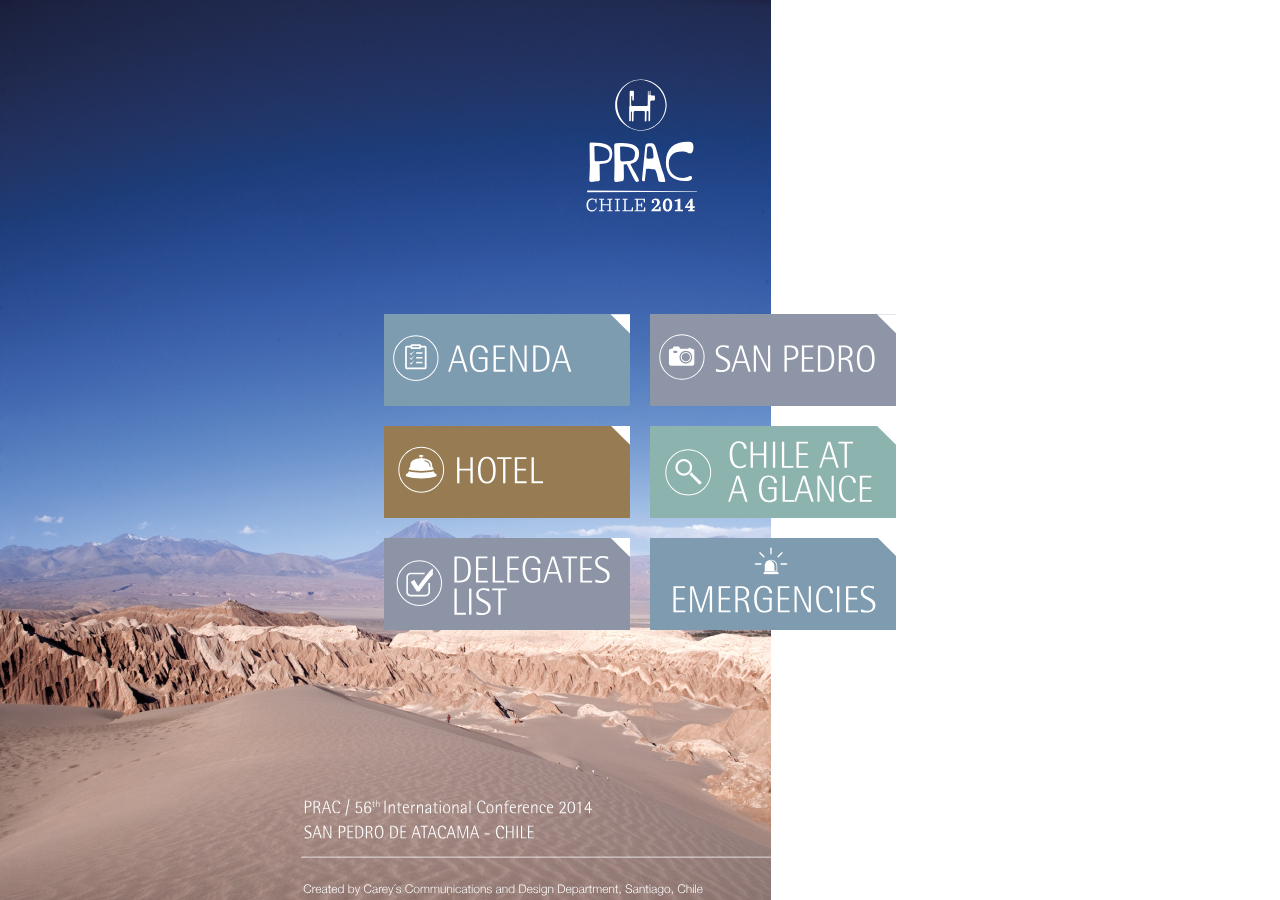
<file: index.html>
<!DOCTYPE html>
<html class="with-statusbar-overlay">
  <head>
    <meta charset="utf-8">
    <meta name="viewport" content="width=device-width, initial-scale=1, maximum-scale=1, minimum-scale=1, user-scalable=no, minimal-ui">
    <meta name="apple-mobile-web-app-capable" content="yes">
    <meta name="apple-mobile-web-app-status-bar-style" content="black">
    <title>PRAC</title>
    <!-- Path to Framework7 Library CSS-->
    <link rel="stylesheet" href="css/framework7.min.css">
    <!-- Path to your custom app styles-->
    <link rel="stylesheet" href="css/my-app.css">

  </head>
  <body class="bgindex">
    <!-- Status bar overlay for fullscreen mode-->
    <div class="statusbar-overlay"></div>
    <!-- Panels overlay-->
    <div class="panel-overlay"></div>
    <!-- Left panel with reveal effect-->

	<!--
    <div class="panel panel-left panel-reveal">
      <div class="content-block">
        <p>Left panel content goes here</p>
      </div>
    </div>
    -->
    
    <!-- Views-->
    <!-- <div id="test"></div> -->

    <div class="views">
      <!-- Your main view, should have "view-main" class-->
      <div class="view view-main">
        <!-- Top Navbar-->
        <div class="navbar">
          <div class="navbar-inner">
            <!-- We have home navbar without left link-->
            <div class="center sliding">&nbsp;</div>

          </div>
        </div>
        
        <!-- Pages, because we need fixed-through navbar and toolbar, it has additional appropriate classes-->
        <div class="pages navbar-through toolbar-through">
          <!-- Page, data-page contains page name-->
          <div data-page="index" class="page no-navbar">
            <!-- Scrollable page content-->
            <div class="page-content">
            <br><br>
              <div class="content-block-title"><img src="img/logo-prac.svg"></div>
              <div class="list-block">
                <ul>
                  <li><a href="agenda.html" class="item-link btnagenda">&nbsp;</a></li>
                  <li><a href="san-pedro.html" class="item-link btnsanpedro">&nbsp;</a></li>
                  <li><a href="hotel.html" class="item-link btnhotel">&nbsp;</a></li>
                  <li><a href="chile-at-glance.html" class="item-link btnchile">&nbsp;</a></li>
                  <li><a href="delegates-list.html" class="item-link btndelegate">&nbsp;</a></li>
                  <li><a href="#" class="item-link btnemergency alert-text">&nbsp;</a></li>
                </ul>
              </div>

			  <div class="footer-home">
              	<img src="img/footer-home.svg" >
              </div>

            </div>
          </div>
        </div>

        <!-- Bottom Toolbar-->
        <!-- 
        <div class="toolbar">
          <div class="toolbar-inner"><a href="http://www.carey.cl" class="external">Link 1</a><a href="#" class="link">Link 2</a></div>
        </div>
        -->
        

      </div>
    </div>
    
    <!-- Path to Framework7 Library JS-->
    <script type="text/javascript" src="js/framework7.min.js"></script>
    <!-- Path to your app js-->
    <script type="text/javascript" src="js/my-app.js"></script>

  </body>
</html>
</file>
<file: css/my-app.css>
.bgindex{background:url('../img/bg.jpg') no-repeat;}
.navbar {background:none;}

/* .content-block{overflow:auto; height:684px;} */
.content-block-title{text-align:center;margin:35px 15px 70px;}
.content-block-inner{padding-top:20px;}

.pages, .page{background:none;}
.list-block {float:left;width:100%;}
.list-block ul{width:532px;}
.list-block li{width:266px;float: left;}
.list-block .item-link{margin: 10px;}
.btnagenda{background:url('../img/btn-agenda.svg') no-repeat;height:92px;}
.btnsanpedro{background:url('../img/btn-sanpedro.svg') no-repeat;height:92px;}
.btnhotel{background:url('../img/btn-hotel.svg') no-repeat;height:92px;}
.btnweather{background:url('../img/btn-weather.svg') no-repeat;height:92px;}
.btnemergency{background:url('../img/btn-emergencies.svg') no-repeat;height:92px;}
.btnchile{background:url('../img/btn-chile.svg') no-repeat;height:92px;}
.btndelegate{background:url('../img/btn-delegate.svg') no-repeat;height:92px;}
.footer-home{width:100%;text-align:center;margin-top:120px;float:left;}

.back{color:#FFF;background:url('../img/back-01.svg') no-repeat;width:80px;margin-top:32px;}
.navbar-inner, .toolbar-inner{padding:0 32px;}
.footer{position:fixed;bottom:0px;}

.tabs{overflow-y:auto;overflow-x:hidden;height:537px;margin-top:15px;}
#san-pedro,#delegates{overflow-y:auto;overflow-x:hidden;height:540px;}
#cumbres-hotel,#chileataglance{overflow-y:auto;overflow-x:hidden;height:540px;}

#delegates table td {font-size:12px;}

#agenda table,.san-pedro table,.cumbres-hotel table,.landscape table{width:100%;margin:0px 0px 18px 0px;color:#000;}

.coloragenda{background-color:#7E9BB0;}
#agenda{background-color:#C3DDEC;}
#agenda .tabs table th,td{text-align:left;padding-top:10px;}
#agenda .puntos{color:#7E9BB0;font-size:35px;line-height:4px;}

.colorsanpedro{background:#8E95A7;}
.colorhotel{background:#967B52;}
.colorwheather{background:#8DB3AE;}
.colorchileatglance{background:#8DB3AD;}
.colordelegates{background:#8D94A6;}

.san-pedro{background-color:#c3c2ce;}
.cumbres-hotel{background-color:#d6a97a;}
.landscape{background-color:#b7dedb;}
.chileataglance{background:#B5DCDA;}

#san-pedro strong{ font-size:16px;margin:0px 5px 0px 0px;}
#cumbres-hotel table{margin:0px 0px 18px 28px;}
#cumbres-hotel table td{text-align:left;padding:0px 35px 0px 0px;}
#landscape table td{text-align:left;padding:0px 20px 0px 0px;}
#landscape table td h1{margin:0px; font-size:24px;}

.accordion-item{margin:10px 0px 0px 0px;}
.custom-accordion {padding-left:0;padding-right:0;}
.custom-accordion .accordion-item-toggle {padding:0px;height:auto;cursor:pointer;}
.custom-accordion .accordion-item-toggle:active {/*background: rgba(0,0,0,0.15);*/}
.custom-accordion .accordion-item-toggle span {display:inline-block;margin-left:15px;}
.custom-accordion .accordion-item:last-child .accordion-item-toggle {border-bottom:none;}
.custom-accordion .icon-plus, .custom-accordion .icon-minus {display:inline-block;width:22px;height:22px;border:1px solid #000;border-radius:100%;line-height:20px;text-align:center;}
.custom-accordion .icon-minus {display:none;}
.custom-accordion .accordion-item-expanded .icon-minus {display:inline-block;}
.custom-accordion .accordion-item-expanded .icon-plus {display:none;}
.custom-accordion .accordion-item-content {padding:0px;}

.custom-accordion{padding-left:0;padding-right:0;}
.custom-accordion .accordion-item-toggle{padding:0px 15px;height:44px;line-height:44px;font-size:17px;color:#000;border-bottom:1px solid rgba(0,0,0,0.15);cursor:pointer;}
.custom-accordion .accordion-item-toggle:active{background:rgba(0,0,0,0.15);}
.custom-accordion .accordion-item-toggle span{display:inline-block;margin-left:15px;}
.custom-accordion .accordion-item:last-child .accordion-item-toggle{border-bottom:none;}
.custom-accordion .icon-plus,.custom-accordion .icon-minus{display:inline-block;width:22px;height:22px;border:0px solid #000;border-radius:100%;line-height:15px;text-align:center;font-size: 33px;}
.custom-accordion .icon-minus{display:none;}
.custom-accordion .accordion-item-expanded .icon-minus{display:inline-block;}
.custom-accordion .accordion-item-expanded .icon-plus{display:none;}
.custom-accordion .accordion-item-content{padding:0px 15px;}
</file>
<file: css/framework7.min.css>
/*
 * Framework7 0.9.5
 * Full Featured HTML Framework For Building iOS 7 Apps
 *
 * http://www.idangero.us/framework7
 *
 * Copyright 2014, Vladimir Kharlampidi
 * The iDangero.us
 * http://www.idangero.us/
 *
 * Licensed under MIT
 *
 * Released on: August 15, 2014
*/
html,body{position:relative;height:100%;width:100%;overflow-x:hidden}body{font-family:Helvetica Neue,Helvetica,Arial,sans-serif;margin:0;padding:0;font-size:14px;line-height:1.4;width:100%;-webkit-text-size-adjust:100%;background:#fff;overflow:hidden}@media all and (width:1024px) and (height:691px) and (orientation:landscape){html,body{height:671px}}@media all and (width:1024px) and (height:692px) and (orientation:landscape){html,body{height:672px}}*{-webkit-touch-callout:none}a,input,textarea,select{outline:0}a{text-decoration:none;color:#007aff}p{margin:1em 0}.row{display:-webkit-box;display:-ms-flexbox;display:-webkit-flex;display:flex;-webkit-box-pack:justify;-ms-flex-pack:justify;-webkit-justify-content:space-between;justify-content:space-between;-webkit-flex-wrap:wrap;-ms-flex-wrap:wrap;flex-wrap:wrap}.row>[class*=col-]{-webkit-box-sizing:border-box;-moz-box-sizing:border-box;box-sizing:border-box}.row .col-100{width:100%;width:-webkit-calc((100% - 15px*0) / 1);width:calc((100% - 15px*0) / 1)}.row.no-gutter .col-100{width:100%}.row .col-95{width:95%;width:-webkit-calc((100% - 15px*0.05263157894736836) / 1.0526315789473684);width:calc((100% - 15px*0.05263157894736836) / 1.0526315789473684)}.row.no-gutter .col-95{width:95%}.row .col-90{width:90%;width:-webkit-calc((100% - 15px*0.11111111111111116) / 1.1111111111111112);width:calc((100% - 15px*0.11111111111111116) / 1.1111111111111112)}.row.no-gutter .col-90{width:90%}.row .col-85{width:85%;width:-webkit-calc((100% - 15px*0.17647058823529416) / 1.1764705882352942);width:calc((100% - 15px*0.17647058823529416) / 1.1764705882352942)}.row.no-gutter .col-85{width:85%}.row .col-80{width:80%;width:-webkit-calc((100% - 15px*0.25) / 1.25);width:calc((100% - 15px*0.25) / 1.25)}.row.no-gutter .col-80{width:80%}.row .col-75{width:75%;width:-webkit-calc((100% - 15px*0.33333333333333326) / 1.3333333333333333);width:calc((100% - 15px*0.33333333333333326) / 1.3333333333333333)}.row.no-gutter .col-75{width:75%}.row .col-66{width:66.66666666666666%;width:-webkit-calc((100% - 15px*0.5000000000000002) / 1.5000000000000002);width:calc((100% - 15px*0.5000000000000002) / 1.5000000000000002)}.row.no-gutter .col-66{width:66.66666666666666%}.row .col-60{width:60%;width:-webkit-calc((100% - 15px*0.6666666666666667) / 1.6666666666666667);width:calc((100% - 15px*0.6666666666666667) / 1.6666666666666667)}.row.no-gutter .col-60{width:60%}.row .col-50{width:50%;width:-webkit-calc((100% - 15px*1) / 2);width:calc((100% - 15px*1) / 2)}.row.no-gutter .col-50{width:50%}.row .col-40{width:40%;width:-webkit-calc((100% - 15px*1.5) / 2.5);width:calc((100% - 15px*1.5) / 2.5)}.row.no-gutter .col-40{width:40%}.row .col-33{width:33.333333333333336%;width:-webkit-calc((100% - 15px*2) / 3);width:calc((100% - 15px*2) / 3)}.row.no-gutter .col-33{width:33.333333333333336%}.row .col-25{width:25%;width:-webkit-calc((100% - 15px*3) / 4);width:calc((100% - 15px*3) / 4)}.row.no-gutter .col-25{width:25%}.row .col-20{width:20%;width:-webkit-calc((100% - 15px*4) / 5);width:calc((100% - 15px*4) / 5)}.row.no-gutter .col-20{width:20%}.row .col-15{width:15%;width:-webkit-calc((100% - 15px*5.666666666666667) / 6.666666666666667);width:calc((100% - 15px*5.666666666666667) / 6.666666666666667)}.row.no-gutter .col-15{width:15%}.row .col-10{width:10%;width:-webkit-calc((100% - 15px*9) / 10);width:calc((100% - 15px*9) / 10)}.row.no-gutter .col-10{width:10%}.row .col-5{width:5%;width:-webkit-calc((100% - 15px*19) / 20);width:calc((100% - 15px*19) / 20)}.row.no-gutter .col-5{width:5%}@media all and (min-width:768px){.row .tablet-100{width:100%;width:-webkit-calc((100% - 15px*0) / 1);width:calc((100% - 15px*0) / 1)}.row.no-gutter .tablet-100{width:100%}.row .tablet-95{width:95%;width:-webkit-calc((100% - 15px*0.05263157894736836) / 1.0526315789473684);width:calc((100% - 15px*0.05263157894736836) / 1.0526315789473684)}.row.no-gutter .tablet-95{width:95%}.row .tablet-90{width:90%;width:-webkit-calc((100% - 15px*0.11111111111111116) / 1.1111111111111112);width:calc((100% - 15px*0.11111111111111116) / 1.1111111111111112)}.row.no-gutter .tablet-90{width:90%}.row .tablet-85{width:85%;width:-webkit-calc((100% - 15px*0.17647058823529416) / 1.1764705882352942);width:calc((100% - 15px*0.17647058823529416) / 1.1764705882352942)}.row.no-gutter .tablet-85{width:85%}.row .tablet-80{width:80%;width:-webkit-calc((100% - 15px*0.25) / 1.25);width:calc((100% - 15px*0.25) / 1.25)}.row.no-gutter .tablet-80{width:80%}.row .tablet-75{width:75%;width:-webkit-calc((100% - 15px*0.33333333333333326) / 1.3333333333333333);width:calc((100% - 15px*0.33333333333333326) / 1.3333333333333333)}.row.no-gutter .tablet-75{width:75%}.row .tablet-66{width:66.66666666666666%;width:-webkit-calc((100% - 15px*0.5000000000000002) / 1.5000000000000002);width:calc((100% - 15px*0.5000000000000002) / 1.5000000000000002)}.row.no-gutter .tablet-66{width:66.66666666666666%}.row .tablet-60{width:60%;width:-webkit-calc((100% - 15px*0.6666666666666667) / 1.6666666666666667);width:calc((100% - 15px*0.6666666666666667) / 1.6666666666666667)}.row.no-gutter .tablet-60{width:60%}.row .tablet-50{width:50%;width:-webkit-calc((100% - 15px*1) / 2);width:calc((100% - 15px*1) / 2)}.row.no-gutter .tablet-50{width:50%}.row .tablet-40{width:40%;width:-webkit-calc((100% - 15px*1.5) / 2.5);width:calc((100% - 15px*1.5) / 2.5)}.row.no-gutter .tablet-40{width:40%}.row .tablet-33{width:33.333333333333336%;width:-webkit-calc((100% - 15px*2) / 3);width:calc((100% - 15px*2) / 3)}.row.no-gutter .tablet-33{width:33.333333333333336%}.row .tablet-25{width:25%;width:-webkit-calc((100% - 15px*3) / 4);width:calc((100% - 15px*3) / 4)}.row.no-gutter .tablet-25{width:25%}.row .tablet-20{width:20%;width:-webkit-calc((100% - 15px*4) / 5);width:calc((100% - 15px*4) / 5)}.row.no-gutter .tablet-20{width:20%}.row .tablet-15{width:15%;width:-webkit-calc((100% - 15px*5.666666666666667) / 6.666666666666667);width:calc((100% - 15px*5.666666666666667) / 6.666666666666667)}.row.no-gutter .tablet-15{width:15%}.row .tablet-10{width:10%;width:-webkit-calc((100% - 15px*9) / 10);width:calc((100% - 15px*9) / 10)}.row.no-gutter .tablet-10{width:10%}.row .tablet-5{width:5%;width:-webkit-calc((100% - 15px*19) / 20);width:calc((100% - 15px*19) / 20)}.row.no-gutter .tablet-5{width:5%}}.views,.view{
	position: relative;
	width: 100%;
	height: 100%;
	z-index: 5000;
}.views{overflow:auto;-webkit-overflow-scrolling:touch}.view{overflow:hidden;-webkit-box-sizing:border-box;-moz-box-sizing:border-box;box-sizing:border-box}.pages{position:relative;width:100%;height:100%;overflow:hidden;}.page{-webkit-box-sizing:border-box;-moz-box-sizing:border-box;box-sizing:border-box;position:absolute;left:0;top:0;width:100%;height:100%;overflow:hidden;background:#efeff4;-webkit-transform:translate3d(0,0,0);-ms-transform:translate3d(0,0,0);transform:translate3d(0,0,0);opacity:1;-webkit-box-shadow:none;box-shadow:none}.page.cached{display:none}.page-on-left{opacity:.9;-webkit-box-shadow:0 0 12px rgba(0,0,0,.5);box-shadow:0 0 12px rgba(0,0,0,.5);-webkit-transform:translate3d(-20%,0,0);-ms-transform:translate3d(-20%,0,0);transform:translate3d(-20%,0,0)}.page-on-center{opacity:1;-webkit-box-shadow:0 0 12px rgba(0,0,0,.5);box-shadow:0 0 12px rgba(0,0,0,.5);-webkit-transform:translate3d(0,0,0);-ms-transform:translate3d(0,0,0);transform:translate3d(0,0,0)}.page-on-right{-webkit-box-shadow:none;box-shadow:none;opacity:1;-webkit-transform:translate3d(100%,0,0);-ms-transform:translate3d(100%,0,0);transform:translate3d(100%,0,0)}.page-content{-webkit-overflow-scrolling:touch;-webkit-box-sizing:border-box;-moz-box-sizing:border-box;box-sizing:border-box;height:100%}.page-transitioning{-webkit-transition-duration:400ms;transition-duration:400ms}.page-from-right-to-center{-webkit-animation:pageFromRightToCenter 400ms forwards;animation:pageFromRightToCenter 400ms forwards}.page-from-center-to-right{-webkit-animation:pageFromCenterToRight 400ms forwards;animation:pageFromCenterToRight 400ms forwards}@-webkit-keyframes pageFromRightToCenter{from{-webkit-box-shadow:none;box-shadow:none;-webkit-transform:translate3d(100%,0,0)}to{-webkit-box-shadow:0 0 12px rgba(0,0,0,.5);box-shadow:0 0 12px rgba(0,0,0,.5);-webkit-transform:translate3d(0,0,0)}}@-webkit-keyframes pageFromCenterToRight{from{-webkit-box-shadow:0 0 12px rgba(0,0,0,.5);box-shadow:0 0 12px rgba(0,0,0,.5);-webkit-transform:translate3d(0,0,0)}to{-webkit-box-shadow:none;box-shadow:none;-webkit-transform:translate3d(100%,0,0)}}@keyframes pageFromRightToCenter{from{-webkit-box-shadow:none;box-shadow:none;transform:translate3d(100%,0,0)}to{-webkit-box-shadow:0 0 12px rgba(0,0,0,.5);box-shadow:0 0 12px rgba(0,0,0,.5);transform:translate3d(0,0,0)}}@keyframes pageFromCenterToRight{from{-webkit-box-shadow:0 0 12px rgba(0,0,0,.5);box-shadow:0 0 12px rgba(0,0,0,.5);transform:translate3d(0,0,0)}to{-webkit-box-shadow:none;box-shadow:none;transform:translate3d(100%,0,0)}}.page-from-center-to-left{-webkit-animation:pageFromCenterToLeft 400ms forwards;animation:pageFromCenterToLeft 400ms forwards}.page-from-left-to-center{-webkit-animation:pageFromLeftToCenter 400ms forwards;animation:pageFromLeftToCenter 400ms forwards}@-webkit-keyframes pageFromCenterToLeft{from{opacity:1;-webkit-transform:translate3d(0,0,0)}to{opacity:.9;-webkit-transform:translate3d(-20%,0,0)}}@-webkit-keyframes pageFromLeftToCenter{from{opacity:.9;-webkit-transform:translate3d(-20%,0,0)}to{opacity:1;-webkit-transform:translate3d(0,0,0)}}@keyframes pageFromCenterToLeft{from{opacity:1;transform:translate3d(0,0,0)}to{opacity:.9;transform:translate3d(-20%,0,0)}}@keyframes pageFromLeftToCenter{from{opacity:.9;transform:translate3d(-20%,0,0)}to{opacity:1;transform:translate3d(0,0,0)}}html.android .page{box-shadow:none!important}html.android .page-from-right-to-center{-webkit-animation:pageFromRightToCenterDegrade 400ms forwards;animation:pageFromRightToCenterDegrade 400ms forwards}html.android .page-from-center-to-right{-webkit-animation:pageFromCenterToRightDegrade 400ms forwards;animation:pageFromCenterToRightDegrade 400ms forwards}@-webkit-keyframes pageFromRightToCenterDegrade{from{-webkit-transform:translate3d(100%,0,0)}to{-webkit-transform:translate3d(0,0,0)}}@-webkit-keyframes pageFromCenterToRightDegrade{from{-webkit-transform:translate3d(0,0,0)}to{-webkit-transform:translate3d(100%,0,0)}}@keyframes pageFromRightToCenterDegrade{from{transform:translate3d(100%,0,0)}to{transform:translate3d(0,0,0)}}@keyframes pageFromCenterToRightDegrade{from{transform:translate3d(0,0,0)}to{transform:translate3d(100%,0,0)}}.navbar-inner,.toolbar-inner{position:absolute;left:0;top:0;width:100%;height:100%;padding:0 8px;-webkit-box-sizing:border-box;-moz-box-sizing:border-box;box-sizing:border-box;display:-webkit-box;display:-ms-flexbox;display:-webkit-flex;display:flex;-webkit-box-pack:justify;-ms-flex-pack:justify;-webkit-justify-content:space-between;justify-content:space-between;-webkit-box-align:center;-ms-flex-align:center;-webkit-align-items:center;align-items:center}.navbar,.toolbar{height:44px;width:100%;-webkit-box-sizing:border-box;-moz-box-sizing:border-box;box-sizing:border-box;font-size:17px;position:relative;margin:0;z-index:500;-webkit-backface-visibility:hidden;backface-visibility:hidden}.navbar b,.toolbar b{font-weight:500}.navbar a.link,.toolbar a.link{line-height:44px;height:44px;text-decoration:none;position:relative;display:-webkit-box;display:-ms-flexbox;display:-webkit-flex;display:flex;-webkit-box-pack:start;-ms-flex-pack:start;-webkit-justify-content:flex-start;justify-content:flex-start;-webkit-box-align:center;-ms-flex-align:center;-webkit-align-items:center;align-items:center;-webkit-transition-duration:300ms;transition-duration:300ms}.navbar a.link:active,.toolbar a.link:active{opacity:.3;-webkit-transition-duration:0ms;transition-duration:0ms}.navbar a.link i+span,.toolbar a.link i+span,.navbar a.link i+i,.toolbar a.link i+i,.navbar a.link span+i,.toolbar a.link span+i,.navbar a.link span+span,.toolbar a.link span+span{margin-left:7px}.navbar a.icon-only,.toolbar a.icon-only{min-width:44px;display:-webkit-box;display:-ms-flexbox;display:-webkit-flex;display:flex;-webkit-box-pack:center;-ms-flex-pack:center;-webkit-justify-content:center;justify-content:center;-webkit-box-align:center;-ms-flex-align:center;-webkit-align-items:center;align-items:center;margin:0}.navbar i.icon,.toolbar i.icon{display:block}.navbar{left:0;top:0;background:none;}html.retina.ios-gt-7 .navbar{border-bottom-width:.5px}.navbar .center{font-size:17px;font-weight:500;text-align:center;margin:0;position:relative;overflow:hidden;text-overflow:ellipsis;white-space:nowrap;line-height:44px;-webkit-flex-shrink:10;-ms-flex:0 10 auto;flex-shrink:10;display:-webkit-box;display:-ms-flexbox;display:-webkit-flex;display:flex;-webkit-box-align:center;-ms-flex-align:center;-webkit-align-items:center;align-items:center}.navbar .left,.navbar .right{-webkit-flex-shrink:0;-ms-flex:0 0 auto;flex-shrink:0;display:-webkit-box;display:-ms-flexbox;display:-webkit-flex;display:flex;-webkit-box-pack:start;-ms-flex-pack:start;-webkit-justify-content:flex-start;justify-content:flex-start;-webkit-box-align:center;-ms-flex-align:center;-webkit-align-items:center;align-items:center;-webkit-transform:translate3d(0,0,0);-ms-transform:translate3d(0,0,0);transform:translate3d(0,0,0)}.navbar .left a+a,.navbar .right a+a{margin-left:15px}.navbar .left{margin-right:10px}.navbar .right{margin-left:10px}.navbar .right:first-child{position:absolute;right:8px;height:100%}.toolbar{left:0;bottom:0;background:#f7f7f8;border-top:1px solid #c4c4c4}html.retina.ios-gt-7 .toolbar{border-top-width:.5px}.toolbar a{-webkit-flex-shrink:1;-ms-flex:0 1 auto;flex-shrink:1;position:relative;white-space:nowrap;text-overflow:ellipsis;overflow:hidden}.tabbar{color:#929292;z-index:5001}.tabbar a{color:#929292}.tabbar a.active{color:#007aff}.tabbar a.tab-link,.tabbar a.link{height:100%;width:100%;-webkit-box-sizing:border-box;-moz-box-sizing:border-box;box-sizing:border-box;display:-webkit-box;display:-ms-flexbox;display:-webkit-flex;display:flex;-webkit-box-pack:center;-ms-flex-pack:center;-webkit-justify-content:center;justify-content:center;-webkit-box-align:center;-ms-flex-align:center;-webkit-align-items:center;align-items:center;overflow:visible;-webkit-box-flex:1;-ms-flex:1;-webkit-box-orient:vertical;-moz-box-orient:vertical;-ms-flex-direction:column;-webkit-flex-direction:column;flex-direction:column}.tabbar-labels{height:50px}.tabbar-labels a.tab-link,.tabbar-labels a.link{padding-top:4px;padding-bottom:4px;height:100%;-webkit-box-pack:justify;-ms-flex-pack:justify;-webkit-justify-content:space-between;justify-content:space-between}.tabbar-labels span.tabbar-label{line-height:1;display:block;letter-spacing:.01em;font-size:10px;position:relative;text-overflow:ellipsis;white-space:nowrap}@media all and (min-width:768px){.tabbar .toolbar-inner{-webkit-box-pack:center;-ms-flex-pack:center;-webkit-justify-content:center;justify-content:center}.tabbar a.tab-link,.tabbar a.link{width:auto;min-width:105px}.tabbar-labels{height:55px}.tabbar-labels span.tabbar-label{font-size:14px}}.navbar-from-right-to-center .left,.navbar-from-right-to-center .right,.navbar-from-right-to-center .center{-webkit-animation:navbarElementFadeIn 400ms forwards;animation:navbarElementFadeIn 400ms forwards}.navbar-from-right-to-center .sliding{opacity:1}.navbar-from-center-to-right .left,.navbar-from-center-to-right .right,.navbar-from-center-to-right .center{-webkit-animation:navbarElementFadeOut 400ms forwards;animation:navbarElementFadeOut 400ms forwards}.navbar-from-center-to-right .sliding{opacity:0}@-webkit-keyframes navbarElementFadeIn{from{opacity:0}to{opacity:1}}@keyframes navbarElementFadeIn{from{opacity:0}to{opacity:1}}.navbar-from-center-to-left .left,.navbar-from-center-to-left .right,.navbar-from-center-to-left .center{-webkit-animation:navbarElementFadeOut 400ms forwards;animation:navbarElementFadeOut 400ms forwards}.navbar-from-center-to-left .sliding{opacity:0}.navbar-from-left-to-center .left,.navbar-from-left-to-center .right,.navbar-from-left-to-center .center{-webkit-animation:navbarElementFadeIn 400ms forwards;animation:navbarElementFadeIn 400ms forwards}.navbar-from-left-to-center .sliding{opacity:1}.navbar-on-left .left,.navbar-on-left .right,.navbar-on-left .center{opacity:0}.navbar-on-left .sliding{opacity:0}.navbar-on-right .left,.navbar-on-right .right,.navbar-on-right .center{opacity:0}.navbar-on-right .sliding{opacity:0}@-webkit-keyframes navbarElementFadeOut{from{opacity:1}to{opacity:0}}@keyframes navbarElementFadeOut{from{opacity:1}to{opacity:0}}.navbar-from-right-to-center .left.sliding .back.link .icon,.navbar-from-center-to-right .left.sliding .back.link .icon,.navbar-from-center-to-left .left.sliding .back.link .icon,.navbar-from-left-to-center .left.sliding .back.link .icon{-webkit-transition-duration:400ms;transition-duration:400ms}.navbar-from-right-to-center .sliding,.navbar-from-center-to-right .sliding,.navbar-from-center-to-left .sliding,.navbar-from-left-to-center .sliding{-webkit-transition-duration:400ms;transition-duration:400ms;-webkit-animation:none;animation:none}.page>.navbar,.view>.navbar,.views>.navbar,.page>.toolbar,.view>.toolbar,.views>.toolbar{
	position: absolute;
}.navbar-through .page-content{padding-top:30px}.toolbar-through .page-content{padding-bottom:44px}.navbar-fixed .page-content{padding-top:44px}.toolbar-fixed .page-content{padding-bottom:44px}.hidden-navbar .navbar{-webkit-transition-duration:400ms;transition-duration:400ms;-webkit-transform:translate3d(0,-100%,0);-ms-transform:translate3d(0,-100%,0);transform:translate3d(0,-100%,0)}.hiding-navbar .navbar{-webkit-transition-duration:400ms;transition-duration:400ms;-webkit-transform:translate3d(0,0,0);-ms-transform:translate3d(0,0,0);transform:translate3d(0,0,0)}.page.no-navbar .page-content{padding-top:0}.hidden-toolbar .toolbar{-webkit-transition-duration:400ms;transition-duration:400ms;-webkit-transform:translate3d(0,100%,0);-ms-transform:translate3d(0,100%,0);transform:translate3d(0,100%,0)}.hiding-toolbar .toolbar{-webkit-transition-duration:400ms;transition-duration:400ms;-webkit-transform:translate3d(0,0,0);-ms-transform:translate3d(0,0,0);transform:translate3d(0,0,0)}.page.no-toolbar .page-content{padding-bottom:0}.searchbar{height:44px;background:#c9c9ce;-webkit-box-sizing:border-box;-moz-box-sizing:border-box;box-sizing:border-box;border-bottom:1px solid #b4b4b4;padding:0 8px;overflow:hidden;position:relative;display:-webkit-box;display:-ms-flexbox;display:-webkit-flex;display:flex;-webkit-box-align:center;-ms-flex-align:center;-webkit-align-items:center;align-items:center}html.retina.ios-gt-7 .searchbar{border-bottom-width:.5px}.searchbar .searchbar-input{width:100%;height:28px;position:relative;-webkit-flex-shrink:1;-ms-flex:0 1 auto;flex-shrink:1}.searchbar input[type=search]{-webkit-box-sizing:border-box;-moz-box-sizing:border-box;box-sizing:border-box;width:100%;height:100%;display:block;border:none;-webkit-appearance:none;-moz-appearance:none;-ms-appearance:none;appearance:none;border-radius:5px;font-family:inherit;color:#000;font-size:14px;font-weight:400;padding:0 28px;background:#fff url("data:image/svg+xml;charset=utf-8,<svg xmlns='http://www.w3.org/2000/svg' viewBox='0 0 13 13' enable-background='new 0 0 13 13'><g><path fill='%23939398' d='M5,1c2.2,0,4,1.8,4,4S7.2,9,5,9S1,7.2,1,5S2.8,1,5,1 M5,0C2.2,0,0,2.2,0,5s2.2,5,5,5s5-2.2,5-5S7.8,0,5,0 L5,0z'/></g><line stroke='%23939398' stroke-miterlimit='10' x1='12.6' y1='12.6' x2='8.2' y2='8.2'/></svg>") no-repeat 8px center;-webkit-background-size:13px 13px;background-size:13px 13px}.searchbar input[type=search]::-webkit-input-placeholder{color:#939398;opacity:1}.searchbar input[type=search]::-webkit-search-cancel-button{-webkit-appearance:none}.searchbar .searchbar-clear{position:absolute;width:28px;height:28px;right:0;top:0;opacity:0;pointer-events:none;background:url("data:image/svg+xml;charset=utf-8,<svg xmlns='http://www.w3.org/2000/svg' viewBox='0 0 28 28'><circle cx='14' cy='14' r='14' fill='%238e8e93'/><line stroke='%23ffffff' stroke-width='2' stroke-miterlimit='10' x1='8' y1='8' x2='20' y2='20'/><line fill='none' stroke='%23ffffff' stroke-width='2' stroke-miterlimit='10' x1='20' y1='8' x2='8' y2='20'/></svg>") no-repeat center;-webkit-background-size:14px 14px;background-size:14px 14px;-webkit-transition-duration:300ms;transition-duration:300ms;cursor:pointer}.searchbar .searchbar-cancel{-webkit-transition-duration:300ms;transition-duration:300ms;-webkit-transform:translate3d(0,0,0);-ms-transform:translate3d(0,0,0);transform:translate3d(0,0,0);font-size:17px;cursor:pointer;opacity:0;-webkit-flex-shrink:0;-ms-flex:0 0 auto;flex-shrink:0;margin-left:0;pointer-events:none}.searchbar.searchbar-active .searchbar-cancel{margin-left:8px;opacity:1;pointer-events:auto}.searchbar.searchbar-active .searchbar-cancel:active{opacity:.3;-webkit-transition-duration:0ms;transition-duration:0ms}.searchbar.searchbar-not-empty .searchbar-clear{pointer-events:auto;opacity:1}.searchbar-overlay{position:absolute;left:0;top:0;width:100%;height:100%;z-index:100;opacity:0;pointer-events:none;background:rgba(0,0,0,.4);-webkit-transition-duration:300ms;transition-duration:300ms;-webkit-transform:translate3d(0,0,0);-ms-transform:translate3d(0,0,0);transform:translate3d(0,0,0)}.searchbar-overlay.searchbar-overlay-active{opacity:1;pointer-events:auto}.searchbar-not-found{display:none}.hidden-by-searchbar,.list-block .hidden-by-searchbar,.list-block li.hidden-by-searchbar{display:none}.page>.searchbar{position:absolute;width:100%;left:0;top:0;z-index:200}.page>.searchbar~.page-content{padding-top:44px}.navbar-fixed .page>.searchbar,.navbar-through .page>.searchbar,.navbar-fixed>.searchbar,.navbar-through>.searchbar{top:44px}.navbar-fixed .page>.searchbar~.page-content,.navbar-through .page>.searchbar~.page-content,.navbar-fixed>.searchbar~.page-content,.navbar-through>.searchbar~.page-content{padding-top:88px}.messagebar{-webkit-transform:translate3d(0,0,0);-ms-transform:translate3d(0,0,0);transform:translate3d(0,0,0);-webkit-transition-duration:0ms;transition-duration:0ms}.messagebar textarea{-webkit-appearance:none;-moz-appearance:none;-ms-appearance:none;appearance:none;-webkit-box-sizing:border-box;-moz-box-sizing:border-box;box-sizing:border-box;border:1px solid #c8c8cd;background:#fff;border-radius:5px;box-shadow:none;display:block;padding:3px 8px;margin:0;width:100%;height:28px;color:#000;font-size:17px;line-height:20px;font-family:inherit;resize:none;-webkit-flex-shrink:1;-ms-flex:0 1 auto;flex-shrink:1}.messagebar .link{-ms-flex-item-align:flex-end;-webkit-align-self:flex-end;align-self:flex-end}.messagebar .link.icon-only:first-child{margin-left:-6px}.messagebar .link:not(.icon-only)+textarea{margin-left:8px}.messagebar textarea+.link{margin-left:8px}.messagebar .link{-webkit-flex-shrink:0;-ms-flex:0 0 auto;flex-shrink:0}.messagebar~.page-content{padding-bottom:44px}.page.no-toolbar .messagebar~.page-content{padding-bottom:44px}.hidden-toolbar .messagebar{-webkit-transform:translate3d(0,0,0);-ms-transform:translate3d(0,0,0);transform:translate3d(0,0,0);-webkit-transition-duration:0ms;transition-duration:0ms}i.icon{display:inline-block;vertical-align:middle;background-size:100% auto;background-position:center;background-repeat:no-repeat;font-style:normal;position:relative}i.icon.icon-back{width:12px;height:20px;background-image:url("data:image/svg+xml;charset=utf-8,<svg xmlns='http://www.w3.org/2000/svg' viewBox='0 0 12 20'><path d='M10,0l2,2l-8,8l8,8l-2,2L0,10L10,0z' fill='#ffffff'/></svg>")}i.icon.icon-bars{width:21px;height:13px;}i.icon.icon-camera{width:25px;height:20px;background-image:url("data:image/svg+xml;charset=utf-8,<svg xmlns='http://www.w3.org/2000/svg' x='0px' y='0px' viewBox='0 0 25 20'><path fill='%238C8D92' d='M13.3,5.5c-2.7,0-5,2.2-5,5s2.2,5,5,5c2.7,0,5-2.2,5-5S16,5.5,13.3,5.5z'/><path fill='%238C8D92' d='M22.8,1.8h-3.3c-0.2-1.3-1-1.8-2-1.8H8.1c-1,0-1.8,0.4-2,1.8H2.8C1.4,1.8,0,2.8,0,4.2v12.6 c0,1.4,1.4,2.5,2.8,2.5h20c1.4,0,2.2-1.1,2.2-2.5V4.2C25,2.8,24.2,1.8,22.8,1.8z M3.5,6.4C2.6,6.4,2,5.8,2,5c0-0.8,0.7-1.5,1.5-1.5 S5,4.1,5,5C5,5.8,4.3,6.4,3.5,6.4z M13.3,16.8c-3.5,0-6.3-2.7-6.3-6.2c0-3.3,2.5-6.2,5.7-6.2h1.2c3.2,0,5.7,2.9,5.7,6.2 C19.6,14.1,16.7,16.8,13.3,16.8z'/></svg>")}i.icon.icon-f7{width:29px;height:29px;background-image:url(../img/i-f7.png)}i.icon.icon-form-name{width:29px;height:29px;background-image:url(../img/i-form-name.png)}i.icon.icon-form-password{width:29px;height:29px;background-image:url(../img/i-form-password.png)}i.icon.icon-form-email{width:29px;height:29px;background-image:url(../img/i-form-email.png)}i.icon.icon-form-calendar{width:29px;height:29px;background-image:url(../img/i-form-calendar.png)}i.icon.icon-form-tel{width:29px;height:29px;background-image:url(../img/i-form-tel.png)}i.icon.icon-form-gender{width:29px;height:29px;background-image:url(../img/i-form-gender.png)}i.icon.icon-form-toggle{width:29px;height:29px;background-image:url(../img/i-form-toggle.png)}i.icon.icon-form-comment{width:29px;height:29px;background-image:url(../img/i-form-comment.png)}i.icon.icon-form-settings{width:29px;height:29px;background-image:url(../img/i-form-settings.png)}i.icon.icon-form-url{width:29px;height:29px;background-image:url(../img/i-form-url.png)}i.icon.icon-next,i.icon.icon-prev{width:15px;height:15px}i.icon.icon-next{background:url("data:image/svg+xml;charset=utf-8,<svg xmlns='http://www.w3.org/2000/svg' viewBox='0 0 15 15'><g><path fill='%23007aff' d='M1,1.6l11.8,5.8L1,13.4V1.6 M0,0v15l15-7.6L0,0L0,0z'/></g></svg>")}i.icon.icon-prev{background:url("data:image/svg+xml;charset=utf-8,<svg xmlns='http://www.w3.org/2000/svg' viewBox='0 0 15 15'><g><path fill='%23007aff' d='M14,1.6v11.8L2.2,7.6L14,1.6 M15,0L0,7.6L15,15V0L15,0z'/></g></svg>")}i.icon.icon-plus{width:25px;height:25px;font-size:31px;line-height:20px;text-align:center;font-weight:100}.badge{font-size:13px;display:inline-block;color:#fff;background:#8e8e93;border-radius:20px;padding:1px 7px;-webkit-box-sizing:border-box;-moz-box-sizing:border-box;box-sizing:border-box}.icon .badge{position:absolute;left:100%;margin-left:-10px;top:-2px;font-size:10px;padding:1px 5px}.content-block{margin:0px 0;padding:0 15px;color:#6d6d72}.content-block-title{position:relative;overflow:hidden;margin:0;white-space:nowrap;text-overflow:ellipsis;margin:35px 15px 10px}.content-block-title+.list-block,.content-block-title+.content-block{margin-top:10px}.content-block-inner{padding:0px 35px;margin-left:-15px;width:95%;color:#000}html.retina.ios-gt-7 .content-block-inner{border-top-width:.5px;border-bottom-width:.5px}.content-block.inset{margin-left:15px;margin-right:15px;border-radius:7px}.content-block.inset .content-block-inner{border:none;border-radius:7px}@media all and (min-width:768px){.content-block.tablet-inset{margin-left:15px;margin-right:15px;border-radius:7px}.content-block.tablet-inset .content-block-inner{border:none;border-radius:7px}}.list-block{margin:35px 0;font-size:17px}.list-block ul{background:none;list-style:none;padding:0;margin:0px auto;position:relative}.list-block ul ul{border-top:none;border-bottom:none;padding-left:45px}.list-block .align-top,.list-block .align-top .item-content,.list-block .align-top .item-inner{-webkit-box-align:start;-ms-flex-align:start;-webkit-align-items:flex-start;align-items:flex-start}.list-block.inset{margin-left:15px;margin-right:15px;border-radius:7px}.list-block.inset .content-block-title{margin-left:0;margin-right:0}.list-block.inset ul{border-radius:7px;border-top:none;border-bottom:none}.list-block.inset li:first-child>a{border-radius:7px 7px 0 0}.list-block.inset li:last-child>a{border-radius:0 0 7px 7px}.list-block.inset li:first-child:last-child>a{border-radius:7px}@media all and (min-width:768px){.list-block.tablet-inset{margin-left:15px;margin-right:15px;border-radius:7px}.list-block.tablet-inset .content-block-title{margin-left:0;margin-right:0}.list-block.tablet-inset ul{border-radius:7px;border-top:none;border-bottom:none}.list-block.tablet-inset li:first-child>a{border-radius:7px 7px 0 0}.list-block.tablet-inset li:last-child>a{border-radius:0 0 7px 7px}.list-block.tablet-inset li:first-child:last-child>a{border-radius:7px}.list-block.tablet-inset .content-block-title{margin-left:0;margin-right:0}.list-block.tablet-inset ul{border-radius:7px;border-top:none;border-bottom:none}.list-block.tablet-inset li:first-child>a{border-radius:7px 7px 0 0}.list-block.tablet-inset li:last-child>a{border-radius:0 0 7px 7px}.list-block.tablet-inset li:first-child:last-child>a{border-radius:7px}}.list-block li{position:relative}.list-block .item-media{display:-webkit-box;display:-ms-flexbox;display:-webkit-flex;display:flex;-webkit-flex-shrink:0;-ms-flex:0 0 auto;flex-shrink:0;-webkit-flex-wrap:nowrap;-ms-flex-wrap:nowrap;flex-wrap:nowrap;-webkit-box-sizing:border-box;-moz-box-sizing:border-box;box-sizing:border-box;-webkit-box-align:center;-ms-flex-align:center;-webkit-align-items:center;align-items:center;padding-top:7px;padding-bottom:8px}.list-block .item-media i+i{margin-left:5px}.list-block .item-media i+img{margin-left:5px}.list-block .item-media+.item-inner{margin-left:15px}.list-block .item-inner{padding-right:15px;border-bottom:1px solid #c8c7cc;width:100%;padding-top:8px;padding-bottom:7px;min-height:44px;-webkit-box-sizing:border-box;-moz-box-sizing:border-box;box-sizing:border-box;display:-webkit-box;display:-ms-flexbox;display:-webkit-flex;display:flex;-webkit-box-flex:1;-ms-flex:1;-webkit-box-pack:justify;-ms-flex-pack:justify;-webkit-justify-content:space-between;justify-content:space-between;-webkit-box-align:center;-ms-flex-align:center;-webkit-align-items:center;align-items:center}.list-block .item-title{-webkit-flex-shrink:1;-ms-flex:0 1 auto;flex-shrink:1;white-space:nowrap;position:relative;overflow:hidden;text-overflow:ellipsis;max-width:100%}.list-block .item-title.label{width:35%;-webkit-flex-shrink:0;-ms-flex:0 0 auto;flex-shrink:0}.list-block .item-input{width:100%;margin-top:-8px;margin-bottom:-7px;-webkit-box-flex:1;-ms-flex:1;-webkit-flex-shrink:1;-ms-flex:0 1 auto;flex-shrink:1}.list-block .item-after{white-space:nowrap;color:#8e8e93;-webkit-flex-shrink:0;-ms-flex:0 0 auto;flex-shrink:0;margin-left:5px;display:-webkit-box;display:-ms-flexbox;display:-webkit-flex;display:flex;max-height:28px}.list-block .smart-select .item-after{max-width:70%;overflow:hidden;text-overflow:ellipsis;position:relative}.list-block .item-link{-webkit-transition-duration:300ms;transition-duration:300ms;display:block;color:inherit}.list-block .item-link .item-inner{padding-right:35px;background:no-repeat -webkit-calc(100% - 15px) center;background:no-repeat calc(100% - 15px) center;background-image:url("data:image/svg+xml;charset=utf-8,<svg viewBox='0 0 60 120' xmlns='http://www.w3.org/2000/svg'><path d='m60 61.5-38.25 38.25-9.75-9.75 29.25-28.5-29.25-28.5 9.75-9.75z' fill='%23c7c7cc'/></svg>");background-size:10px 20px}.list-block .item-link:active{-webkit-transition-duration:0ms;transition-duration:0ms;background-color:#d9d9d9}.list-block .item-link:active .item-inner{border-bottom-color:transparent}.list-block .item-link.list-button{padding:0 15px;text-align:center;color:#007aff;display:block;border-bottom:1px solid #c8c7cc;line-height:43px}.list-block .item-content{-webkit-box-sizing:border-box;-moz-box-sizing:border-box;box-sizing:border-box;padding-left:15px;min-height:44px;display:-webkit-box;display:-ms-flexbox;display:-webkit-flex;display:flex;-webkit-box-pack:justify;-ms-flex-pack:justify;-webkit-justify-content:space-between;justify-content:space-between;-webkit-box-align:center;-ms-flex-align:center;-webkit-align-items:center;align-items:center}.list-block .list-block-label{margin:10px 0 35px;padding:0 15px;font-size:14px;color:#8f8f94}.list-block .swipeout.deleting{overflow:hidden;-webkit-transition-duration:300ms;transition-duration:300ms}.list-block .swipeout.deleting .swipeout-content{-webkit-transform:translate3d(-100%,0,0);-ms-transform:translate3d(-100%,0,0);transform:translate3d(-100%,0,0)}.list-block .swipeout.transitioning .swipeout-content{-webkit-transition-duration:300ms;transition-duration:300ms}.list-block .swipeout-content{position:relative;z-index:10;background:#fff;-webkit-backface-visibility:hidden;backface-visibility:hidden}.list-block .swipeout-actions{border-bottom:1px solid #c8c7cc;position:absolute;z-index:0;right:0;top:0;width:100%;height:100%;-webkit-box-sizing:border-box;-moz-box-sizing:border-box;box-sizing:border-box}.list-block .swipeout-actions-inner{position:absolute;right:0;top:0;height:100%;display:-webkit-box;display:-ms-flexbox;display:-webkit-flex;display:flex}.list-block .swipeout-actions-inner a{padding:0 30px;color:#fff;background:#c7c7cc;display:-webkit-box;display:-ms-flexbox;display:-webkit-flex;display:flex;-webkit-box-align:center;-ms-flex-align:center;-webkit-align-items:center;align-items:center}.list-block .swipeout-actions-inner a.swipeout-delete{background:#ff3b30}.list-block .item-subtitle{font-size:15px;position:relative;overflow:hidden;white-space:nowrap;max-width:100%;text-overflow:ellipsis}.list-block .item-text{font-size:15px;color:#8e8e93;line-height:21px;position:relative;overflow:hidden;height:42px;text-overflow:ellipsis;-webkit-line-clamp:2;-webkit-box-orient:vertical;display:-webkit-box}.list-block.media-list .item-title,.list-block li.media-item .item-title{font-weight:500}.list-block.media-list .item-inner,.list-block li.media-item .item-inner{display:block;padding-top:10px;padding-bottom:9px;-ms-flex-item-align:stretch;-webkit-align-self:stretch;align-self:stretch}.list-block.media-list .item-link .item-inner,.list-block li.media-item .item-link .item-inner{background:0 0;padding-right:15px}.list-block.media-list .item-link .item-title-row,.list-block li.media-item .item-link .item-title-row{padding-right:20px;background:no-repeat right center;background-image:url("data:image/svg+xml;charset=utf-8,<svg viewBox='0 0 60 120' xmlns='http://www.w3.org/2000/svg'><path d='m60 61.5-38.25 38.25-9.75-9.75 29.25-28.5-29.25-28.5 9.75-9.75z' fill='%23c7c7cc'/></svg>");background-size:10px 20px}.list-block.media-list .item-media,.list-block li.media-item .item-media{padding-top:9px;padding-bottom:10px}.list-block.media-list .item-media img,.list-block li.media-item .item-media img{display:block}.list-block.media-list .item-title-row,.list-block li.media-item .item-title-row{display:-webkit-box;display:-ms-flexbox;display:-webkit-flex;display:flex;-webkit-box-pack:justify;-ms-flex-pack:justify;-webkit-justify-content:space-between;justify-content:space-between}.list-block .list-group:nth-child(n+2) ul{border-top:none}.list-block .item-divider,.list-block .list-group-title{background:#f7f7f7;border-top:1px solid #c8c7cc;margin-top:-1px;padding:4px 15px;white-space:nowrap;position:relative;max-width:100%;text-overflow:ellipsis;overflow:hidden;color:#8e8e93}.list-block .list-group-title{position:relative;position:-webkit-sticky;position:-moz-sticky;position:sticky;top:0;z-index:10;margin-top:0;border-top:none}.list-block .sortable-handler{position:absolute;right:0;top:0;height:-webkit-calc(100% - 1px);height:calc(100% - 1px);z-index:10;background-repeat:no-repeat;background-size:18px 12px;background-position:center;width:35px;background-image:url("data:image/svg+xml;charset=utf-8,<svg xmlns='http://www.w3.org/2000/svg' viewBox='0 0 18 12' fill='%23c7c7cc'><path d='M0,2V0h22v2H0z'/><path d='M0,7V5h22v2H0z'/><path d='M0,12v-2h22v2H0z'/></svg>");opacity:0;visibility:hidden;cursor:pointer;-webkit-transition-duration:300ms;transition-duration:300ms}.list-block.sortable .item-inner{-webkit-transition-duration:300ms;transition-duration:300ms}.list-block.sortable-opened .sortable-handler{visibility:visible;opacity:1}.list-block.sortable-opened .item-inner,.list-block.sortable-opened .item-link .item-inner{padding-right:35px}.list-block.sortable-opened .item-link .item-inner,.list-block.sortable-opened .item-link .item-title-row{background-image:none}.list-block.sortable-sorting li{-webkit-transition-duration:300ms;transition-duration:300ms}.list-block li.sorting{z-index:50;background:rgba(255,255,255,.8);box-shadow:0 2px 8px rgba(0,0,0,.6);-webkit-transition-duration:0ms;transition-duration:0ms}.list-block li.sorting .item-inner{border-bottom:none}.list-block li:last-child .list-button{border-bottom:none}.list-block li:last-child .item-inner,.list-block li:last-child li:last-child .item-inner,.list-block li:last-child .swipeout-actions,.list-block li:last-child li:last-child .swipeout-actions{border-bottom:none}.list-block li li:last-child .item-inner,.list-block li:last-child li .item-inner,.list-block li li:last-child .swipeout-actions,.list-block li:last-child li .swipeout-actions{border-bottom:1px solid #c8c7cc}html.retina.ios-gt-7 .list-block ul{border-top-width:.5px;border-bottom-width:.5px}html.retina.ios-gt-7 .list-block li:not(:last-child) .item-inner{border-bottom-width:.5px}html.retina.ios-gt-7 .swipeout-actions{border-bottom-width:.5px}html.retina.ios-gt-7 .item-divider{border-top-width:.5px;margin-top:-.5px}html.retina.ios-gt-7 .item-link.list-button{border-bottom-width:.5px}.contacts-content{background:#fff}.contacts-block{margin:0}.contacts-block .list-group-title{padding:0 15px;background:#f7f7f7;color:#000;font-weight:500;line-height:22px;height:22px}.contacts-block .list-group:first-child ul{border-top:none}.contacts-block .list-group:last-child ul{border-bottom:none}.list-block input[type=text],.list-block input[type=password],.list-block input[type=email],.list-block input[type=tel],.list-block input[type=url],.list-block input[type=date],.list-block input[type=datetime-local],.list-block input[type=number],.list-block select,.list-block textarea{-webkit-appearance:none;-moz-appearance:none;-ms-appearance:none;appearance:none;-webkit-box-sizing:border-box;-moz-box-sizing:border-box;box-sizing:border-box;border:none;background:0 0;border-radius:0;-webkit-box-shadow:none;box-shadow:none;display:block;padding:0 0 0 5px;margin:0;width:100%;height:43px;color:#000;font-size:17px;font-family:inherit}.list-block input[type=date],.list-block input[type=datetime-local]{line-height:44px}.list-block select{-webkit-appearance:none;-moz-appearance:none;-ms-appearance:none;appearance:none}.list-block .lable{vertical-align:top}.list-block textarea{height:100px;resize:none;line-height:1.4;padding-top:8px;padding-bottom:7px}.label-switch{display:inline-block;vertical-align:middle;width:52px;border-radius:16px;-webkit-box-sizing:border-box;-moz-box-sizing:border-box;box-sizing:border-box;height:32px;position:relative;cursor:pointer;-ms-flex-item-align:center;-webkit-align-self:center;align-self:center}.label-switch .checkbox{width:52px;border-radius:16px;-webkit-box-sizing:border-box;-moz-box-sizing:border-box;box-sizing:border-box;height:32px;background:#e5e5e5;z-index:0;margin:0;padding:0;-webkit-appearance:none;-moz-appearance:none;-ms-appearance:none;appearance:none;border:none;cursor:pointer;position:relative;-webkit-transition-duration:300ms;transition-duration:300ms}.label-switch .checkbox:before{content:' ';position:absolute;left:2px;top:2px;width:48px;border-radius:16px;-webkit-box-sizing:border-box;-moz-box-sizing:border-box;box-sizing:border-box;height:28px;background:#e5e5e5;z-index:1;-webkit-transition-duration:300ms;transition-duration:300ms;-webkit-transform:scale(1);-ms-transform:scale(1);transform:scale(1)}.label-switch .checkbox:after{content:' ';height:28px;width:28px;border-radius:28px;background:#fff;position:absolute;z-index:2;top:2px;left:2px;-webkit-box-shadow:0 2px 5px rgba(0,0,0,.4);box-shadow:0 2px 5px rgba(0,0,0,.4);-webkit-transform:translateX(0px);-ms-transform:translateX(0px);transform:translateX(0px);-webkit-transition-duration:300ms;transition-duration:300ms}.label-switch input[type=checkbox]{display:none}.label-switch input[type=checkbox]:checked+.checkbox{background:#4cd964}.label-switch input[type=checkbox]:checked+.checkbox:before{-webkit-transform:scale(0);-ms-transform:scale(0);transform:scale(0)}.label-switch input[type=checkbox]:checked+.checkbox:after{-webkit-transform:translateX(22px);-ms-transform:translateX(22px);transform:translateX(22px)}html.android .label-switch input[type=checkbox]+.checkbox{-webkit-transition-duration:0;transition-duration:0}html.android .label-switch input[type=checkbox]+.checkbox:after,html.android .label-switch input[type=checkbox]+.checkbox:before{-webkit-transition-duration:0;transition-duration:0}.button{border:1px solid #7E9BB0;color:#007aff;text-decoration:none;text-align:center;display:block;border-radius:5px;line-height:27px;-webkit-box-sizing:border-box;-moz-box-sizing:border-box;box-sizing:border-box;-webkit-appearance:none;-moz-appearance:none;-ms-appearance:none;appearance:none;padding:0 10px;margin:0;height:29px;white-space:nowrap;position:relative;overflow:hidden;text-overflow:ellipsis;font-size:14px;font-family:inherit;cursor:pointer}input[type=submit].button,input[type=button].button{width:100%}.button:active{background:rgba(0,122,255,.15)}.button.button-round{border-radius:27px}.button.active{background:#7E9BB0;color:#fff}.button.button-big{font-size:17px;height:44px;line-height:42px}.button.button-fill{color:#fff;background:#007aff;border:none}.button.button-fill:active{opacity:.8}.buttons-row{-ms-flex-item-align:center;-webkit-align-self:center;align-self:center;display:-webkit-box;display:-ms-flexbox;display:-webkit-flex;display:flex;-webkit-flex-wrap:nowrap;-ms-flex-wrap:nowrap;flex-wrap:nowrap}.buttons-row .button{border-radius:0;border-left-width:0;width:100%;-webkit-box-flex:1;-ms-flex:1}.buttons-row .button:first-child{border-radius:5px 0 0 5px;border-left-width:1px;border-left-style:solid}.buttons-row .button:last-child{border-radius:0 5px 5px 0}.buttons-row .button.button-round:first-child{border-radius:27px 0 0 27px}.buttons-row .button.button-round:last-child{border-radius:0 27px 27px 0}.range-slider{width:100%;position:relative;overflow:hidden;padding-left:3px;padding-right:3px;margin-left:-1px;-ms-flex-item-align:center;-webkit-align-self:center;align-self:center}.range-slider input[type=range]{position:relative;height:28px;width:100%;margin:4px 0 5px;-webkit-appearance:none;-moz-appearance:none;-ms-appearance:none;appearance:none;background:-webkit-gradient(linear,50% 0,50% 100%,color-stop(0,#b7b8b7),color-stop(100%,#b7b8b7));background:linear-gradient(to right,#b7b8b7 0,#b7b8b7 100%);background-position:center;background-size:100% 2px;background-repeat:no-repeat;outline:0}.range-slider input[type=range]:after{height:2px;background:#fff;content:' ';width:5px;top:50%;margin-top:-1px;left:-5px;z-index:1;position:absolute}.range-slider input[type=range]::-webkit-slider-thumb{-webkit-appearance:none;-moz-appearance:none;-ms-appearance:none;appearance:none;border:none;height:28px;width:28px;position:relative;background:0 0}.range-slider input[type=range]::-webkit-slider-thumb:after{height:28px;width:28px;border-radius:28px;background:#fff;z-index:10;-webkit-box-shadow:0 2px 4px rgba(0,0,0,.4);box-shadow:0 2px 4px rgba(0,0,0,.4);position:absolute;left:0;top:0;content:' '}.range-slider input[type=range]::-webkit-slider-thumb:before{position:absolute;top:50%;right:100%;width:2000px;height:2px;margin-top:-1px;z-index:1;background:#007aff;content:' '}label.label-checkbox{cursor:pointer}label.label-checkbox i.icon-form-checkbox{width:22px;height:22px;position:relative;border-radius:22px;border:1px solid #c7c7cc;-webkit-box-sizing:border-box;-moz-box-sizing:border-box;box-sizing:border-box}label.label-checkbox i.icon-form-checkbox:after{content:' ';position:absolute;left:50%;margin-left:-6px;top:50%;margin-top:-4px;width:12px;height:9px}label.label-checkbox input[type=checkbox],label.label-checkbox input[type=radio]{display:none}label.label-checkbox input[type=checkbox]:checked+.item-media i.icon-form-checkbox,label.label-checkbox input[type=radio]:checked+.item-media i.icon-form-checkbox{border:none;background-color:#007aff}label.label-checkbox input[type=checkbox]:checked+.item-media i.icon-form-checkbox:after,label.label-checkbox input[type=radio]:checked+.item-media i.icon-form-checkbox:after{background:no-repeat center;background-image:url("data:image/svg+xml;charset=utf-8,<svg xmlns='http://www.w3.org/2000/svg' x='0px' y='0px' viewBox='0 0 12 9' xml:space='preserve'><polygon fill='%23ffffff' points='12,0.7 11.3,0 3.9,7.4 0.7,4.2 0,4.9 3.9,8.8 3.9,8.8 3.9,8.8 '/></svg>");-webkit-background-size:12px 9px;background-size:12px 9px}label.label-radio{cursor:pointer}label.label-radio input[type=checkbox],label.label-radio input[type=radio]{display:none}label.label-radio input[type=checkbox]~.item-inner,label.label-radio input[type=radio]~.item-inner{padding-right:35px}label.label-radio input[type=checkbox]:checked~.item-inner,label.label-radio input[type=radio]:checked~.item-inner{background:no-repeat center;background-image:url("data:image/svg+xml;charset=utf-8, <svg xmlns='http://www.w3.org/2000/svg' viewBox='0 0 13 10'><polygon fill='%23007aff' points='11.6,0 4.4,7.2 1.4,4.2 0,5.6 4.4,10 4.4,10 4.4,10 13,1.4 '/></svg>");background-position:90% center;background-position:-webkit-calc(100% - 15px) center;background-position:calc(100% - 15px) center;-webkit-background-size:13px 10px;background-size:13px 10px}label.label-checkbox,label.label-radio{-webkit-transition-duration:300ms;transition-duration:300ms}label.label-checkbox:active,label.label-radio:active{-webkit-transition-duration:0ms;transition-duration:0ms;background-color:#d9d9d9}label.label-checkbox:active .item-inner,label.label-radio:active .item-inner{border-bottom-color:transparent}.smart-select select{display:none}.list-block .accordion-item-toggle{cursor:pointer;-webkit-transition-duration:300ms;transition-duration:300ms}.list-block .accordion-item-toggle .item-inner{padding-right:35px;background:no-repeat -webkit-calc(100% - 15px) center;background:no-repeat calc(100% - 15px) center;background-image:url("data:image/svg+xml;charset=utf-8,<svg viewBox='0 0 60 120' xmlns='http://www.w3.org/2000/svg'><path d='m60 61.5-38.25 38.25-9.75-9.75 29.25-28.5-29.25-28.5 9.75-9.75z' fill='%23c7c7cc'/></svg>");background-size:10px 20px}.list-block .accordion-item-toggle:active{-webkit-transition-duration:0ms;transition-duration:0ms;background-color:#d9d9d9}.list-block .accordion-item-toggle:active>.item-inner{border-bottom-color:transparent}.list-block .accordion-item-toggle .item-inner,.list-block .accordion-item>.item-link .item-inner{-webkit-transition-duration:300ms;transition-duration:300ms;-webkit-transition-property:background-color,border-color;transition-property:background-color,border-color}.list-block .accordion-item-expanded .accordion-toggle .item-inner,.list-block .accordion-item-expanded>.item-link .item-inner{background-image:url("data:image/svg+xml;charset=utf-8,<svg viewBox='0 0 60 120' xmlns='http://www.w3.org/2000/svg'><path d='m60 61.5-38.25 38.25-9.75-9.75 29.25-28.5-29.25-28.5 9.75-9.75z' transform='translate(115, 30) rotate(90)' fill='%23c7c7cc'/></svg>");background-size:20px 20px;border-bottom-color:transparent}.list-block .accordion-item .content-block,.list-block .accordion-item .list-block{margin-top:0;margin-bottom:0}.list-block .accordion-item ul{padding-left:0}.accordion-item-content{position:relative;overflow:hidden;height:0;font-size:14px;-webkit-transition-duration:300ms;transition-duration:300ms;-webkit-transform:translate3d(0,0,0);-ms-transform:translate3d(0,0,0);transform:translate3d(0,0,0)}.accordion-item-expanded .accordion-item-content{height:auto}.modal-overlay,.preloader-indicator-overlay,.popup-overlay{position:absolute;left:0;top:0;width:100%;height:100%;background:rgba(0,0,0,.4);z-index:10600;visibility:hidden;opacity:0;-webkit-transition-duration:400ms;transition-duration:400ms}.modal-overlay.modal-overlay-visible,.preloader-indicator-overlay.modal-overlay-visible,.popup-overlay.modal-overlay-visible{visibility:visible;opacity:1}.popup-overlay{z-index:10200}.modal{width:270px;position:absolute;z-index:11000;left:50%;margin-left:-135px;margin-top:0;top:50%;text-align:center;border-radius:7px;opacity:0;-webkit-transform:translate3d(0,0,0) scale(1.185);-ms-transform:translate3d(0,0,0) scale(1.185);transform:translate3d(0,0,0) scale(1.185);-webkit-transition-property:-webkit-transform,opacity;-moz-transition-property:-moz-transform,opacity;-ms-transition-property:-ms-transform,opacity;-o-transition-property:-o-transform,opacity;transition-property:transform,opacity;color:#000}.modal.modal-in{opacity:1;-webkit-transition-duration:400ms;transition-duration:400ms;-webkit-transform:translate3d(0,0,0) scale(1);-ms-transform:translate3d(0,0,0) scale(1);transform:translate3d(0,0,0) scale(1)}.modal.modal-out{opacity:0;z-index:10999;-webkit-transition-duration:400ms;transition-duration:400ms;-webkit-transform:translate3d(0,0,0) scale(0.815);-ms-transform:translate3d(0,0,0) scale(0.815);transform:translate3d(0,0,0) scale(0.815)}.modal-inner{padding:15px;border-bottom:1px solid #b5b5b5;border-radius:7px 7px 0 0;background:#e8e8e8}.modal-title{font-weight:500;font-size:18px;text-align:center}.modal-title+.modal-text{margin-top:5px}.modal-buttons{height:44px;overflow:hidden;display:-webkit-box;display:-ms-flexbox;display:-webkit-flex;display:flex;-webkit-box-pack:center;-ms-flex-pack:center;-webkit-justify-content:center;justify-content:center}.modal-button{width:100%;padding:0 5px;height:44px;font-size:17px;line-height:44px;text-align:center;color:#007aff;background:#e8e8e8;display:block;position:relative;white-space:nowrap;text-overflow:ellipsis;overflow:hidden;cursor:pointer;-webkit-box-sizing:border-box;-moz-box-sizing:border-box;box-sizing:border-box;border-right:1px solid #b5b5b5;-webkit-box-flex:1;-ms-flex:1}.modal-button:first-child{border-radius:0 0 0 7px}.modal-button:last-child{border-right:none;border-radius:0 0 7px}.modal-button:first-child:last-child{border-radius:0 0 7px 7px}.modal-button.modal-button-bold{font-weight:500}.modal-button:active{background:#d4d4d4}.modal-no-buttons .modal-inner{border-radius:7px;border-bottom:none}.modal-no-buttons .modal-buttons{display:none}.actions-modal{position:absolute;left:0;bottom:0;z-index:11000;width:100%;-webkit-transform:translate3d(0,100%,0);-ms-transform:translate3d(0,100%,0);transform:translate3d(0,100%,0)}.actions-modal.modal-in{-webkit-transition-duration:300ms;transition-duration:300ms;-webkit-transform:translate3d(0,0,0);-ms-transform:translate3d(0,0,0);transform:translate3d(0,0,0)}.actions-modal.modal-out{z-index:10999;-webkit-transition-duration:300ms;transition-duration:300ms;-webkit-transform:translate3d(0,100%,0);-ms-transform:translate3d(0,100%,0);transform:translate3d(0,100%,0)}.actions-modal-group{margin:8px}.actions-modal-button,.actions-modal-label{width:100%;text-align:center;font-weight:400;margin:0;background:rgba(243,243,243,.95);-webkit-box-sizing:border-box;-moz-box-sizing:border-box;box-sizing:border-box;display:block;border-bottom:1px solid #d2d2d6}.actions-modal-button a,.actions-modal-label a{text-decoration:none;color:inherit}.actions-modal-button b,.actions-modal-label b{font-weight:500}.actions-modal-button.actions-modal-button-bold,.actions-modal-label.actions-modal-button-bold{font-weight:500}.actions-modal-button.actions-modal-button-red,.actions-modal-label.actions-modal-button-red{color:#ff3b30}.actions-modal-button:first-child,.actions-modal-label:first-child{border-radius:4px 4px 0 0}.actions-modal-button:last-child,.actions-modal-label:last-child{border:none;border-radius:0 0 4px 4px}.actions-modal-button:first-child:last-child,.actions-modal-label:first-child:last-child{border-radius:4px}.actions-modal-button{cursor:pointer;line-height:43px;font-size:20px;color:#007aff}.actions-modal-button:active{background:#dcdcdc}.actions-modal-label{font-size:13px;line-height:1.3;min-height:44px;padding:8px 10px;color:#8a8a8a;display:-webkit-box;display:-ms-flexbox;display:-webkit-flex;display:flex;-webkit-box-pack:center;-ms-flex-pack:center;-webkit-justify-content:center;justify-content:center;-webkit-box-align:center;-ms-flex-align:center;-webkit-align-items:center;align-items:center}input.modal-text-input{-webkit-box-sizing:border-box;-moz-box-sizing:border-box;box-sizing:border-box;height:30px;background:#fff;margin:0;margin-top:15px;padding:0 5px;border:1px solid #a0a0a0;border-radius:5px;width:100%;font-size:14px;font-family:inherit;display:block;-webkit-box-shadow:0 0 0 rgba(0,0,0,0);box-shadow:0 0 0 rgba(0,0,0,0);-webkit-appearance:none;-moz-appearance:none;-ms-appearance:none;appearance:none}input.modal-text-input+input.modal-text-input{margin-top:5px}input.modal-text-input.modal-text-input-double{border-radius:5px 5px 0 0}input.modal-text-input.modal-text-input-double+input.modal-text-input{margin-top:0;border-top:0;border-radius:0 0 5px 5px}.popover{width:320px;background:rgba(255,255,255,.95);z-index:11000;margin:0;top:0;opacity:0;left:0;border-radius:7px;position:absolute;display:none;-webkit-transform:none;-ms-transform:none;transform:none;-webkit-transition-property:opacity;-moz-transition-property:opacity;-ms-transition-property:opacity;-o-transition-property:opacity;transition-property:opacity}.popover.modal-in{-webkit-transition-duration:300ms;transition-duration:300ms;opacity:1}.popover-angle{width:26px;height:26px;position:absolute;left:-26px;top:0;z-index:100;overflow:hidden}.popover-angle:after{content:' ';background:rgba(255,255,255,.95);width:26px;height:26px;position:absolute;left:0;top:0;border-radius:3px;-webkit-transform:rotate(45deg);-ms-transform:rotate(45deg);transform:rotate(45deg)}.popover-angle.on-left{left:-26px}.popover-angle.on-left:after{left:19px;top:0}.popover-angle.on-right{left:100%}.popover-angle.on-right:after{left:-19px;top:0}.popover-angle.on-top{left:0;top:-26px}.popover-angle.on-top:after{left:0;top:19px}.popover-angle.on-bottom{left:0;top:100%}.popover-angle.on-bottom:after{left:0;top:-19px}.popover-inner{overflow:auto;-webkit-overflow-scrolling:touch}.popover-inner>.list-block{margin:0}.popover-inner>.list-block ul{border:none;background:0 0}.popover-inner>.list-block li:first-child a{border-radius:7px 7px 0 0}.popover-inner>.list-block li:last-child a{border-radius:0 0 7px 7px}.popover-inner>.list-block li:first-child:last-child a{border-radius:7px}.popup,.login-screen{position:absolute;left:0;top:0;width:100%;height:100%;z-index:10400;background:#fff;-webkit-box-sizing:border-box;-moz-box-sizing:border-box;box-sizing:border-box;display:none;overflow:auto;-webkit-overflow-scrolling:touch;-webkit-transition-property:-webkit-transform;-moz-transition-property:-moz-transform;-ms-transition-property:-ms-transform;-o-transition-property:-o-transform;transition-property:transform;-webkit-transform:translate3d(0,100%,0);-ms-transform:translate3d(0,100%,0);transform:translate3d(0,100%,0)}.popup.modal-in,.login-screen.modal-in,.popup.modal-out,.login-screen.modal-out{-webkit-transition-duration:400ms;transition-duration:400ms}.popup.modal-in,.login-screen.modal-in{-webkit-transform:translate3d(0,0,0);-ms-transform:translate3d(0,0,0);transform:translate3d(0,0,0)}.popup.modal-out,.login-screen.modal-out{-webkit-transform:translate3d(0,100%,0);-ms-transform:translate3d(0,100%,0);transform:translate3d(0,100%,0)}.login-screen.modal-in,.login-screen.modal-out{display:block}@media all and (min-width:630px) and (min-height:630px){.popup:not(.tablet-fullscreen){width:630px;height:630px;left:50%;top:50%;margin-left:-315px;margin-top:-315px;-webkit-transform:translate3d(0,1024px,0);-ms-transform:translate3d(0,1024px,0);transform:translate3d(0,1024px,0)}.popup:not(.tablet-fullscreen).modal-in{-webkit-transform:translate3d(0,0,0);-ms-transform:translate3d(0,0,0);transform:translate3d(0,0,0)}.popup:not(.tablet-fullscreen).modal-out{-webkit-transform:translate3d(0,1024px,0);-ms-transform:translate3d(0,1024px,0);transform:translate3d(0,1024px,0)}}@media all and (max-width:629px),(max-height:629px){html.with-statusbar-overlay .popup{height:-webkit-calc(100% - 20px);height:calc(100% - 20px);top:20px}html.with-statusbar-overlay .popup-overlay{z-index:9800}}html.with-statusbar-overlay .login-screen,html.with-statusbar-overlay .popup.tablet-fullscreen{height:-webkit-calc(100% - 20px);height:calc(100% - 20px);top:20px}.modal .preloader{width:34px;height:34px}.preloader-indicator-overlay{visibility:visible;opacity:0;background:0 0}.preloader-indicator-modal{position:absolute;left:50%;top:50%;padding:8px;margin-left:-25px;margin-top:-25px;background:rgba(0,0,0,.8);z-index:11000;border-radius:5px}.preloader-indicator-modal .preloader{display:block;width:34px;height:34px}html.retina.ios-gt-7 .modal-inner{border-bottom-width:.5px}html.retina.ios-gt-7 .modal-button{border-right-width:.5px}html.retina.ios-gt-7 .actions-modal-button,html.retina.ios-gt-7 .actions-modal-label{border-bottom-width:.5px}html.retina.ios-gt-7 input.modal-text-input{border-width:.5px}.panel-overlay{position:absolute;left:0;top:0;width:100%;height:100%;background:rgba(0,0,0,0);opacity:0;z-index:5999;display:none}.panel{z-index:1000;display:none;background:#111;-webkit-box-sizing:border-box;-moz-box-sizing:border-box;box-sizing:border-box;overflow:auto;-webkit-overflow-scrolling:touch;position:absolute;width:260px;top:0;height:100%;-webkit-transform:translate3d(0,0,0);-ms-transform:translate3d(0,0,0);transform:translate3d(0,0,0);-webkit-transition-duration:400ms;transition-duration:400ms}.panel.panel-left.panel-cover{z-index:6000;left:-260px}.panel.panel-left.panel-reveal{left:0}.panel.panel-right.panel-cover{z-index:6000;right:-260px}.panel.panel-right.panel-reveal{right:0}body.with-panel-left-cover .views,body.with-panel-right-cover .views{-webkit-transform:translate3d(0,0,0);-ms-transform:translate3d(0,0,0);transform:translate3d(0,0,0)}body.with-panel-left-cover .panel-overlay,body.with-panel-right-cover .panel-overlay{display:block}body.with-panel-left-reveal .views,body.with-panel-right-reveal .views{-webkit-transition-duration:400ms;transition-duration:400ms;-webkit-transition-property:-webkit-transform;-moz-transition-property:-moz-transform;transition-property:transform}body.with-panel-left-reveal .panel-overlay,body.with-panel-right-reveal .panel-overlay{display:block}body.with-panel-left-reveal .views{-webkit-transform:translate3d(260px,0,0);-ms-transform:translate3d(260px,0,0);transform:translate3d(260px,0,0)}body.with-panel-left-reveal .panel-overlay{margin-left:260px}body.with-panel-left-cover .panel-left{-webkit-transform:translate3d(260px,0,0);-ms-transform:translate3d(260px,0,0);transform:translate3d(260px,0,0)}body.with-panel-right-reveal .views{-webkit-transform:translate3d(-260px,0,0);-ms-transform:translate3d(-260px,0,0);transform:translate3d(-260px,0,0)}body.with-panel-right-reveal .panel-overlay{margin-left:-260px}body.with-panel-right-cover .panel-right{-webkit-transform:translate3d(-260px,0,0);-ms-transform:translate3d(-260px,0,0);transform:translate3d(-260px,0,0)}body.panel-closing .views{-webkit-transition-duration:400ms;transition-duration:400ms;-webkit-transition-property:-webkit-transform;-moz-transition-property:-moz-transform;transition-property:transform}.tabs .tab{display:none}.tabs .tab.active{display:block}.tabs-animated-wrap{position:relative;width:100%;overflow:hidden;height:100%}.tabs-animated-wrap>.tabs{display:-webkit-box;display:-ms-flexbox;display:-webkit-flex;display:flex;height:100%;-webkit-transition-duration:300ms;transition-duration:300ms}.tabs-animated-wrap>.tabs>.tab{width:100%;display:block;-webkit-flex-shrink:0;-ms-flex:0 0 auto;flex-shrink:0}.messages-content{background:#fff}.messages{display:-webkit-box;display:-ms-flexbox;display:-webkit-flex;display:flex;-webkit-box-orient:vertical;-moz-box-orient:vertical;-ms-flex-direction:column;-webkit-flex-direction:column;flex-direction:column}.messages-date{text-align:center;font-weight:500;font-size:11px;line-height:1;margin:10px 15px;color:#8e8e93}.messages-date span{font-weight:400}.message{-webkit-box-sizing:border-box;-moz-box-sizing:border-box;box-sizing:border-box;margin:1px 10px 0;max-width:70%;display:-webkit-box;display:-ms-flexbox;display:-webkit-flex;display:flex;-webkit-box-orient:vertical;-moz-box-orient:vertical;-ms-flex-direction:column;-webkit-flex-direction:column;flex-direction:column}.message:first-child{margin-top:10px}.message .message-text{-webkit-box-sizing:border-box;-moz-box-sizing:border-box;box-sizing:border-box;border-radius:16px;padding:6px 16px 9px;min-width:48px;min-height:35px;font-size:17px;line-height:1.2;word-break:break-word}.message.message-pic .message-text{padding:0;background:0 0}.message.message-pic img{display:block;height:auto;max-width:100%;border-radius:16px}.message-name{font-size:12px;line-height:1;color:#8e8e93;margin-bottom:2px;margin-top:7px;display:none}.message-avatar{width:29px;height:29px;border-radius:100%;margin-top:-29px;position:relative;top:1px;background-size:cover;opacity:0;-webkit-transition-duration:400ms;transition-duration:400ms}.message-sent{-ms-flex-item-align:end;-webkit-align-self:flex-end;align-self:flex-end;-webkit-box-align:end;-ms-flex-align:end;-webkit-align-items:flex-end;align-items:flex-end}.message-sent .message-name{margin-right:16px}.message-sent.message-with-avatar .message-text{margin-right:29px}.message-sent.message-with-avatar .message-name{margin-right:45px}.message-sent .message-text{padding-right:22px;background-color:#00d449;color:#fff;margin-left:auto;-webkit-mask-box-image:url("data:image/svg+xml;charset=utf-8,<svg height='35' viewBox='0 0 96 70' width='48' xmlns='http://www.w3.org/2000/svg'><path d='m84 35c1 7-5 37-42 35-37 2-43-28-42-35-1-7 5-37 42-35 37-2 43 28 42 35z'/></svg>") 50% 56% 49% 43%}.message-sent.message-last .message-text{border-radius:16px 16px 0;-webkit-mask-box-image:url("data:image/svg+xml;charset=utf-8,<svg height='35' viewBox='0 0 96 70' width='48' xmlns='http://www.w3.org/2000/svg'><path d='m84 35c1 7-5 37-42 35-37 2-43-28-42-35-1-7 5-37 42-35 37-2 43 28 42 35z'/><path d='m96 70c-6-2-12-10-12-19v-16l-14 27s8 8 26 8z'/></svg>") 50% 56% 49% 43%}.message-sent.message-last.message-pic img{border-radius:16px 16px 0}.message-received{-ms-flex-item-align:start;-webkit-align-self:flex-start;align-self:flex-start;-webkit-box-align:start;-ms-flex-align:start;-webkit-align-items:flex-start;align-items:flex-start}.message-received .message-text{padding-left:22px;background-color:#e5e5ea;color:#000;-webkit-mask-box-image:url("data:image/svg+xml;charset=utf-8,<svg height='35' viewBox='0 0 96 70' width='48' xmlns='http://www.w3.org/2000/svg'><path d='m96 35c1 7-5 37-42 35-37 2-43-28-42-35-1-7 5-37 42-35 37-2 43 28 42 35z'/></svg>") 50% 43% 49% 56%}.message-received .message-name{margin-left:16px}.message-received.message-with-avatar .message-text{margin-left:29px}.message-received.message-with-avatar .message-name{margin-left:45px}.message-received.message-last .message-text{border-radius:16px 16px 16px 0;-webkit-mask-box-image:url("data:image/svg+xml;charset=utf-8,<svg height='35' viewBox='0 0 96 70' width='48' xmlns='http://www.w3.org/2000/svg'><path d='m96 35c1 7-5 37-42 35-37 2-43-28-42-35-1-7 5-37 42-35 37-2 43 28 42 35z'/><path d='m0 70c6-2 12-10 12-19v-16l14 27s-8 8-26 8z'/></svg>") 50% 43% 49% 56%}.message-received.message-last.message-pic img{border-radius:16px 16px 16px 0}.message-first .message-name{display:block}.message-last{margin-bottom:8px}.message-last .message-avatar{opacity:1}.message-appear{-webkit-animation:messageAppearFromBottom 400ms;animation:messageAppearFromBottom 400ms}.new-messages-first .message-appear{-webkit-animation:messageAppearFromTop 400ms;animation:messageAppearFromTop 400ms}html.retina.ios-6 .message,html.retina.ios-6 .message.message-pic img{-webkit-mask-box-image:none;border-radius:16px}@-webkit-keyframes messageAppearFromBottom{from{-webkit-transform:translate3d(0,100%,0)}to{-webkit-transform:translate3d(0,0,0)}}@keyframes messageAppearFromBottom{from{transform:translate3d(0,100%,0)}to{transform:translate3d(0,0,0)}}@-webkit-keyframes messageAppearFromTop{from{-webkit-transform:translate3d(0,-100%,0)}to{-webkit-transform:translate3d(0,0,0)}}@keyframes messageAppearFromTop{from{transform:translate3d(0,-100%,0)}to{transform:translate3d(0,0,0)}}html.with-statusbar-overlay body{padding-top:20px;-webkit-box-sizing:border-box;-moz-box-sizing:border-box;box-sizing:border-box}html.with-statusbar-overlay body .statusbar-overlay{display:block}html.with-statusbar-overlay body .panel{padding-top:20px}.statusbar-overlay{background:#f7f7f8;z-index:10000;position:absolute;left:0;top:0;height:20px;width:100%;display:none;-webkit-transition-duration:400ms;transition-duration:400ms}.preloader{display:inline-block;width:20px;height:20px;-webkit-transform-origin:50%;transform-origin:50%;-webkit-animation:preloader-spin 1s step-end infinite;animation:preloader-spin 1s step-end infinite}.preloader:after{display:block;content:"";width:100%;height:100%;background-image:url("data:image/svg+xml;charset=utf-8,<svg viewBox='0 0 120 120' xmlns='http://www.w3.org/2000/svg' xmlns:xlink='http://www.w3.org/1999/xlink'><defs><line id='l' x1='60' x2='60' y1='7' y2='27' stroke='%236c6c6c' stroke-width='11' stroke-linecap='round'/></defs><g><use xlink:href='%23l' opacity='.27'/><use xlink:href='%23l' opacity='.27' transform='rotate(30 60,60)'/><use xlink:href='%23l' opacity='.27' transform='rotate(60 60,60)'/><use xlink:href='%23l' opacity='.27' transform='rotate(90 60,60)'/><use xlink:href='%23l' opacity='.27' transform='rotate(120 60,60)'/><use xlink:href='%23l' opacity='.27' transform='rotate(150 60,60)'/><use xlink:href='%23l' opacity='.37' transform='rotate(180 60,60)'/><use xlink:href='%23l' opacity='.46' transform='rotate(210 60,60)'/><use xlink:href='%23l' opacity='.56' transform='rotate(240 60,60)'/><use xlink:href='%23l' opacity='.66' transform='rotate(270 60,60)'/><use xlink:href='%23l' opacity='.75' transform='rotate(300 60,60)'/><use xlink:href='%23l' opacity='.85' transform='rotate(330 60,60)'/></g></svg>");background-position:50%;background-size:100%;background-repeat:no-repeat}.preloader-white:after{background-image:url("data:image/svg+xml;charset=utf-8,<svg viewBox='0 0 120 120' xmlns='http://www.w3.org/2000/svg' xmlns:xlink='http://www.w3.org/1999/xlink'><defs><line id='l' x1='60' x2='60' y1='7' y2='27' stroke='%23fff' stroke-width='11' stroke-linecap='round'/></defs><g><use xlink:href='%23l' opacity='.27'/><use xlink:href='%23l' opacity='.27' transform='rotate(30 60,60)'/><use xlink:href='%23l' opacity='.27' transform='rotate(60 60,60)'/><use xlink:href='%23l' opacity='.27' transform='rotate(90 60,60)'/><use xlink:href='%23l' opacity='.27' transform='rotate(120 60,60)'/><use xlink:href='%23l' opacity='.27' transform='rotate(150 60,60)'/><use xlink:href='%23l' opacity='.37' transform='rotate(180 60,60)'/><use xlink:href='%23l' opacity='.46' transform='rotate(210 60,60)'/><use xlink:href='%23l' opacity='.56' transform='rotate(240 60,60)'/><use xlink:href='%23l' opacity='.66' transform='rotate(270 60,60)'/><use xlink:href='%23l' opacity='.75' transform='rotate(300 60,60)'/><use xlink:href='%23l' opacity='.85' transform='rotate(330 60,60)'/></g></svg>")}@-webkit-keyframes preloader-spin{0%{-webkit-transform:rotate(0deg)}8.33333333%{-webkit-transform:rotate(30deg)}16.66666667%{-webkit-transform:rotate(60deg)}25%{-webkit-transform:rotate(90deg)}33.33333333%{-webkit-transform:rotate(120deg)}41.66666667%{-webkit-transform:rotate(150deg)}50%{-webkit-transform:rotate(180deg)}58.33333333%{-webkit-transform:rotate(210deg)}66.66666667%{-webkit-transform:rotate(240deg)}75%{-webkit-transform:rotate(270deg)}83.33333333%{-webkit-transform:rotate(300deg)}91.66666667%{-webkit-transform:rotate(330deg)}100%{-webkit-transform:rotate(360deg)}}@keyframes preloader-spin{0%{transform:rotate(0deg)}8.33333333%{transform:rotate(30deg)}16.66666667%{transform:rotate(60deg)}25%{transform:rotate(90deg)}33.33333333%{transform:rotate(120deg)}41.66666667%{transform:rotate(150deg)}50%{transform:rotate(180deg)}58.33333333%{transform:rotate(210deg)}66.66666667%{transform:rotate(240deg)}75%{transform:rotate(270deg)}83.33333333%{transform:rotate(300deg)}91.66666667%{transform:rotate(330deg)}100%{transform:rotate(360deg)}}.pull-to-refresh-layer{position:absolute;position:relative;margin-top:-44px;left:0;top:0;width:100%;height:44px}.pull-to-refresh-layer .preloader{position:absolute;left:50%;top:50%;margin-left:-10px;margin-top:-10px;visibility:hidden}.pull-to-refresh-layer .pull-to-refresh-arrow{width:13px;height:20px;position:absolute;left:50%;top:50%;margin-left:-6px;margin-top:-10px;background:no-repeat center;background-image:url("data:image/svg+xml;charset=utf-8,<svg xmlns='http://www.w3.org/2000/svg' viewBox='0 0 26 40'><polygon points='9,22 9,0 17,0 17,22 26,22 13.5,40 0,22' fill='%238c8c8c'/></svg>");background-size:13px 20px;z-index:10;-webkit-transform:rotate(0deg) translate3d(0,0,0);-ms-transform:rotate(0deg) translate3d(0,0,0);transform:rotate(0deg) translate3d(0,0,0);-webkit-transition-duration:300ms;transition-duration:300ms}.pull-to-refresh-content.transitioning,.pull-to-refresh-content.refreshing{-webkit-transition-duration:400ms;transition-duration:400ms}.pull-to-refresh-content:not(.refreshing) .preloader{-webkit-animation:none;animation:none}.pull-to-refresh-content.refreshing{-webkit-transform:translate3d(0,44px,0);-ms-transform:translate3d(0,44px,0);transform:translate3d(0,44px,0)}.pull-to-refresh-content.refreshing .pull-to-refresh-arrow{visibility:hidden;-webkit-transition-duration:0ms;transition-duration:0ms}.pull-to-refresh-content.refreshing .preloader{visibility:visible}.pull-to-refresh-content.pull-up .pull-to-refresh-arrow{-webkit-transform:rotate(180deg) translate3d(0,0,0);-ms-transform:rotate(180deg) translate3d(0,0,0);transform:rotate(180deg) translate3d(0,0,0)}.slider-container{position:relative;overflow:hidden;width:100%;height:100%}.slider-wrapper{display:-webkit-box;display:-ms-flexbox;display:-webkit-flex;display:flex;width:100%;height:100%;position:relative;-webkit-transition-property:-webkit-transform;-moz-transition-property:-moz-transform;transition-property:transform}.slider-container-vertical>.slider-wrapper{-webkit-box-orient:vertical;-moz-box-orient:vertical;-ms-flex-direction:column;-webkit-flex-direction:column;flex-direction:column}.slider-slide{-webkit-flex-shrink:0;-ms-flex:0 0 auto;flex-shrink:0;width:100%;height:100%}.slider-pagination{position:absolute;z-index:10;-webkit-transform:translate3d(0,0,0);-ms-transform:translate3d(0,0,0);transform:translate3d(0,0,0);left:0;bottom:10px;width:100%;text-align:center;-webkit-transition-duration:300ms;transition-duration:300ms;opacity:1;-webkit-transition-property:opacity;-moz-transition-property:opacity;transition-property:opacity}.slider-pagination.slider-pagination-hidden{opacity:0;pointer-events:none}.slider-container-vertical>.slider-pagination{right:10px;left:auto;top:50%;bottom:auto;width:auto;height:auto;-webkit-transform:translate3d(0,-50%,0);-ms-transform:translate3d(0,-50%,0);transform:translate3d(0,-50%,0)}.slider-container-vertical>.slider-pagination .slider-pagination-bullet{display:block;margin:5px 0}.slider-pagination-bullet{width:8px;height:8px;display:inline-block;border-radius:100%;background:#000;opacity:.2;margin:0 5px}.slider-pagination-active{opacity:1;background:#007aff}.photo-browser{position:absolute;left:0;top:0;width:100%;height:100%;z-index:10500}body>.photo-browser{opacity:0;display:none;-webkit-transform:translate3d(0,0,0);-ms-transform:translate3d(0,0,0);transform:translate3d(0,0,0)}body>.photo-browser.photo-browser-in{display:block;-webkit-animation:photoBrowserIn 400ms forwards;animation:photoBrowserIn 400ms forwards}body>.photo-browser.photo-browser-out{display:block;-webkit-animation:photoBrowserOut 400ms forwards;animation:photoBrowserOut 400ms forwards}html.with-statusbar-overlay body>.photo-browser{height:-webkit-calc(100% - 20px);height:calc(100% - 20px);top:20px}.popup>.photo-browser .navbar,body>.photo-browser .navbar,.popup>.photo-browser .toolbar,body>.photo-browser .toolbar{-webkit-transform:translate3d(0,0,0);-ms-transform:translate3d(0,0,0);transform:translate3d(0,0,0)}.photo-browser .page[data-page=photo-browser-slides]{background:0 0}.photo-browser-popup{background:0 0}.photo-browser .navbar,.view[data-page=photo-browser-slides] .navbar,.photo-browser .toolbar,.view[data-page=photo-browser-slides] .toolbar{background:rgba(247,247,247,.95);-webkit-transition-duration:400ms;transition-duration:400ms}.view[data-page=photo-browser-slides] .page[data-page=photo-browser-slides] .navbar,.view[data-page=photo-browser-slides] .page[data-page=photo-browser-slides] .toolbar{-webkit-transform:translate3d(0,0,0);-ms-transform:translate3d(0,0,0);transform:translate3d(0,0,0)}.photo-browser-exposed .navbar,.photo-browser-exposed .toolbar{opacity:0;visibility:hidden;pointer-events:none}.photo-browser-exposed .photo-browser-slider-container{background:#000}.photo-browser-of{margin:0 5px}.photo-browser-captions{pointer-events:none;position:absolute;left:0;width:100%;bottom:0;z-index:10;opacity:1;-webkit-transition-duration:400ms;transition-duration:400ms}.photo-browser-captions.photo-browser-captions-exposed{opacity:0}.toolbar~.photo-browser-captions{bottom:44px;-webkit-transform:translate3d(0,0,0);-ms-transform:translate3d(0,0,0);transform:translate3d(0,0,0)}.photo-browser-exposed .toolbar~.photo-browser-captions{-webkit-transform:translate3d(0,44px,0);-ms-transform:translate3d(0,44px,0);transform:translate3d(0,44px,0)}.toolbar~.photo-browser-captions.photo-browser-captions-exposed{-webkit-transform:translate3d(0,0,0);-ms-transform:translate3d(0,0,0);transform:translate3d(0,0,0)}.photo-browser-caption{-webkit-box-sizing:border-box;-moz-box-sizing:border-box;box-sizing:border-box;-webkit-transition-duration:300ms;transition-duration:300ms;position:absolute;bottom:0;left:0;opacity:0;padding:4px 5px;width:100%;text-align:center;color:#fff;background:rgba(0,0,0,.8)}.photo-browser-caption:empty{display:none}.photo-browser-caption.photo-browser-caption-active{opacity:1}.photo-browser-captions-light .photo-browser-caption{background:rgba(255,255,255,.8);color:#000}.photo-browser-exposed .photo-browser-caption{color:#fff;background:rgba(0,0,0,.8)}.photo-browser-slider-container{position:absolute;left:0;top:0;width:100%;height:100%;overflow:hidden;background:#fff;-webkit-transition-duration:400ms;transition-duration:400ms}.photo-browser-slider-wrapper{position:absolute;left:0;top:0;width:100%;height:100%;padding:0;display:-webkit-box;display:-ms-flexbox;display:-webkit-flex;display:flex}.photo-browser-link-inactive{opacity:.3}.photo-browser-slide{width:100%;height:100%;position:relative;overflow:hidden;display:-webkit-box;display:-ms-flexbox;display:-webkit-flex;display:flex;-webkit-box-pack:center;-ms-flex-pack:center;-webkit-justify-content:center;justify-content:center;-webkit-box-align:center;-ms-flex-align:center;-webkit-align-items:center;align-items:center;-webkit-flex-shrink:0;-ms-flex:0 0 auto;flex-shrink:0;-webkit-box-sizing:border-box;-moz-box-sizing:border-box;box-sizing:border-box}.photo-browser-slide.transitioning{-webkit-transition-duration:400ms;transition-duration:400ms}.photo-browser-slide span{width:100%;text-align:center;display:none}.photo-browser-slide img{width:auto;height:auto;max-width:100%;max-height:100%;display:none}.photo-browser-slide.slider-slide-active span,.photo-browser-slide.slider-slide-next span,.photo-browser-slide.slider-slide-prev span{display:block}.photo-browser-slide.slider-slide-active img,.photo-browser-slide.slider-slide-next img,.photo-browser-slide.slider-slide-prev img{display:inline}.photo-browser-slide iframe{width:100%;height:100%}.photo-browser-dark .navbar,.photo-browser-dark .toolbar{background:rgba(30,30,30,.8);border:none;color:#fff}.photo-browser-dark .navbar a,.photo-browser-dark .toolbar a{color:#fff}.photo-browser-dark .photo-browser-slider-container{background:#000}@-webkit-keyframes photoBrowserIn{0%{-webkit-transform:translate3d(0,0,0) scale(0.5);opacity:0}100%{-webkit-transform:translate3d(0,0,0) scale(1);opacity:1}}@keyframes photoBrowserIn{0%{transform:translate3d(0,0,0) scale(0.5);opacity:0}100%{transform:translate3d(0,0,0) scale(1);opacity:1}}@-webkit-keyframes photoBrowserOut{0%{-webkit-transform:translate3d(0,0,0) scale(1);opacity:1}100%{-webkit-transform:translate3d(0,0,0) scale(0.5);opacity:0}}@keyframes photoBrowserOut{0%{transform:translate3d(0,0,0) scale(1);opacity:1}100%{transform:translate3d(0,0,0) scale(0.5);opacity:0}}.notifications{position:absolute;left:0;top:0;width:100%;z-index:20000;color:#fff;font-size:14px;margin:0;border:none;display:none;-webkit-box-sizing:border-box;-moz-box-sizing:border-box;box-sizing:border-box;max-height:100%;overflow:auto;-webkit-overflow-scrolling:touch;-webkit-transition-duration:450ms;transition-duration:450ms;background:rgba(0,0,0,.85);-webkit-perspective:1200px;perspective:1200px}.notifications.list-block>ul{border:none;background:0 0;margin:0}.with-statusbar-overlay .notifications{padding-top:20px;-webkit-transform:translate3d(0,-20px,0);-ms-transform:translate3d(0,-20px,0);transform:translate3d(0,-20px,0)}.notifications .item-content{-webkit-box-align:start;-ms-flex-align:start;-webkit-align-items:flex-start;align-items:flex-start}.notifications .item-text,.notifications .item-subtitle,.notifications .item-title{font-size:14px}.notifications .item-title{font-weight:500}.notifications .item-text{height:auto;color:#d2d2d2;line-height:inherit}.notifications .item-text,.notifications .item-subtitle{font-weight:300}.notifications .item-inner{border-bottom-color:rgba(255,255,255,.2)}.notifications .item-media i.icon{width:20px;height:20px;-webkit-background-size:cover;background-size:cover;background-position:center;background-repeat:no-repeat}.notifications li.notification-item .item-media{padding-top:13px}.notifications .close-notification{width:19px;height:19px;background:url("data:image/svg+xml;charset=utf-8,<svg xmlns='http://www.w3.org/2000/svg' viewBox='0 0 19 19'><g><path fill='%23bcbfc4' d='M9.5,1C14.2,1,18,4.8,18,9.5S14.2,18,9.5,18S1,14.2,1,9.5S4.8,1,9.5,1 M9.5,0C4.3,0,0,4.3,0,9.5 S4.3,19,9.5,19S19,14.7,19,9.5S14.7,0,9.5,0L9.5,0z'/></g><line stroke='%23bcbfc4' stroke-miterlimit='10' x1='5.2' y1='5.2' x2='13.8' y2='13.8'/><line stroke='%23bcbfc4' stroke-miterlimit='10' x1='14.1' y1='4.9' x2='4.9' y2='14.1'/></svg>");-webkit-background-size:19px 19px;background-size:19px 19px;position:relative}.notifications .close-notification span{position:absolute;width:44px;height:44px;left:50%;top:50%;margin-left:-22px;margin-top:-22px}.notifications .notification-item{max-width:568px;margin:0 auto;-webkit-transition-duration:450ms;transition-duration:450ms;-webkit-transform:translate3d(0,0,0);-ms-transform:translate3d(0,0,0);transform:translate3d(0,0,0);opacity:1}.notifications .notification-hidden{opacity:0;-webkit-transform:translate3d(0,0,0);-ms-transform:translate3d(0,0,0);transform:translate3d(0,0,0)}.login-screen-content{background:#fff}.login-screen-content .login-screen-title,.login-screen-content .list-block,.login-screen-content .content-block,.login-screen-content .list-block-label{max-width:480px;margin:25px auto}.login-screen-content .list-block ul{border:none;background:0 0}.login-screen-content .list-block-label{text-align:center}.login-screen-title{text-align:center;font-size:30px}.disabled,[disabled]{opacity:.55;pointer-events:none}.disabled .disabled,.disabled [disabled],[disabled] .disabled,[disabled] [disabled]{opacity:1}.color-gray{color:#8e8e93}.list-block .item-link.list-button.color-gray,.tabbar a.active.color-gray,a.color-gray{color:#8e8e93}.label-switch input[type=checkbox]:checked+.checkbox.color-gray,.label-switch.color-gray input[type=checkbox]:checked+.checkbox{background-color:#8e8e93}.color-gray.button:not(.button-fill),.color-gray.buttons-row .button,.theme-gray .button:not(.button-fill){border-color:#8e8e93}.color-gray.button:not(.button-fill):active,.color-gray.buttons-row .button:active,.theme-gray .button:not(.button-fill):active{background-color:rgba(142,142,147,.15)}.color-gray.button:not(.button-fill).active,.color-gray.buttons-row .button.active,.theme-gray .button:not(.button-fill).active{background-color:#8e8e93;color:#fff}.theme-gray .button.button-fill,.button.button-fill.color-gray{background:#8e8e93;color:#fff}.color-gray i.icon,.theme-gray i.icon,i.icon.color-gray,i.icon.theme-gray{color:#8e8e93}i.icon-next.color-gray,i.icon-next.theme-gray,.theme-gray i.icon-next{background-image:url("data:image/svg+xml;charset=utf-8,<svg xmlns='http://www.w3.org/2000/svg' viewBox='0 0 15 15'><g><path fill='%238e8e93' d='M1,1.6l11.8,5.8L1,13.4V1.6 M0,0v15l15-7.6L0,0L0,0z'/></g></svg>")}i.icon-prev.color-gray,i.icon-prev.theme-gray,.theme-gray i.icon-prev{background-image:url("data:image/svg+xml;charset=utf-8,<svg xmlns='http://www.w3.org/2000/svg' viewBox='0 0 15 15'><g><path fill='%238e8e93' d='M14,1.6v11.8L2.2,7.6L14,1.6 M15,0L0,7.6L15,15V0L15,0z'/></g></svg>")}i.icon-back.color-gray,i.icon-back.theme-gray,.theme-gray i.icon-back{background-image:url("data:image/svg+xml;charset=utf-8,<svg xmlns='http://www.w3.org/2000/svg' viewBox='0 0 12 20'><path d='M10,0l2,2l-8,8l8,8l-2,2L0,10L10,0z' fill='%238e8e93'/></svg>")}i.icon-bars.color-gray,i.icon-bars.theme-gray,.theme-gray i.icon-bars{background-image:url("data:image/svg+xml;charset=utf-8,<svg xmlns='http://www.w3.org/2000/svg' viewBox='0 0 42 26'><path fill='%238e8e93' d='M0,0h4v4H0V0z M8,1h34v2H8V1z M0,11h4v4H0V11z M8,12h34v2H8V12z M0,22h4v4H0V22z M8,23h34v2H8V23z'/></svg>")}.theme-gray a,.theme-gray .item-link.list-button{color:#8e8e93}.theme-gray .tabbar a,.tabbar.theme-gray a{color:inherit}.theme-gray .tabbar a.active,.tabbar.theme-gray a.active{color:#8e8e93}.theme-gray .range-slider input[type=range]::-webkit-slider-thumb:before,.range-slider.theme-gray input[type=range]::-webkit-slider-thumb:before{background-color:#8e8e93}.theme-gray label.label-checkbox input[type=checkbox]:checked+.item-media i.icon-form-checkbox,.theme-gray label.label-checkbox input[type=radio]:checked+.item-media i.icon-form-checkbox{background-color:#8e8e93}.theme-gray label.label-radio input[type=checkbox]:checked~.item-inner,.theme-gray label.label-radio input[type=radio]:checked~.item-inner{background-image:url("data:image/svg+xml;charset=utf-8, <svg xmlns='http://www.w3.org/2000/svg' viewBox='0 0 13 10'><polygon fill='%238e8e93' points='11.6,0 4.4,7.2 1.4,4.2 0,5.6 4.4,10 4.4,10 4.4,10 13,1.4 '/></svg>")}.theme-gray .slider-pagination-active{background-color:#8e8e93}.bg-gray,.button.button-fill.bg-gray,a.bg-gray,.swipeout-actions a.bg-gray{background-color:#8e8e93}.border-gray{border-color:#8e8e93}.color-white{color:#fff}.list-block .item-link.list-button.color-white,.tabbar a.active.color-white,a.color-white{color:#fff}.label-switch input[type=checkbox]:checked+.checkbox.color-white,.label-switch.color-white input[type=checkbox]:checked+.checkbox{background-color:#fff}.color-white.button:not(.button-fill),.color-white.buttons-row .button,.theme-white .button:not(.button-fill){border-color:#fff}.color-white.button:not(.button-fill):active,.color-white.buttons-row .button:active,.theme-white .button:not(.button-fill):active{background-color:rgba(255,255,255,.15)}.color-white.button:not(.button-fill).active,.color-white.buttons-row .button.active,.theme-white .button:not(.button-fill).active{background-color:#fff;color:#fff}.theme-white .button.button-fill,.button.button-fill.color-white{background:#fff;color:#fff}.color-white i.icon,.theme-white i.icon,i.icon.color-white,i.icon.theme-white{color:#fff}i.icon-next.color-white,i.icon-next.theme-white,.theme-white i.icon-next{background-image:url("data:image/svg+xml;charset=utf-8,<svg xmlns='http://www.w3.org/2000/svg' viewBox='0 0 15 15'><g><path fill='%23ffffff' d='M1,1.6l11.8,5.8L1,13.4V1.6 M0,0v15l15-7.6L0,0L0,0z'/></g></svg>")}i.icon-prev.color-white,i.icon-prev.theme-white,.theme-white i.icon-prev{background-image:url("data:image/svg+xml;charset=utf-8,<svg xmlns='http://www.w3.org/2000/svg' viewBox='0 0 15 15'><g><path fill='%23ffffff' d='M14,1.6v11.8L2.2,7.6L14,1.6 M15,0L0,7.6L15,15V0L15,0z'/></g></svg>")}i.icon-back.color-white,i.icon-back.theme-white,.theme-white i.icon-back{background-image:url("data:image/svg+xml;charset=utf-8,<svg xmlns='http://www.w3.org/2000/svg' viewBox='0 0 12 20'><path d='M10,0l2,2l-8,8l8,8l-2,2L0,10L10,0z' fill='%23ffffff'/></svg>")}i.icon-bars.color-white,i.icon-bars.theme-white,.theme-white i.icon-bars{background-image:url("data:image/svg+xml;charset=utf-8,<svg xmlns='http://www.w3.org/2000/svg' viewBox='0 0 42 26'><path fill='%23ffffff' d='M0,0h4v4H0V0z M8,1h34v2H8V1z M0,11h4v4H0V11z M8,12h34v2H8V12z M0,22h4v4H0V22z M8,23h34v2H8V23z'/></svg>")}.theme-white a,.theme-white .item-link.list-button{color:#fff}.theme-white .tabbar a,.tabbar.theme-white a{color:inherit}.theme-white .tabbar a.active,.tabbar.theme-white a.active{color:#fff}.theme-white .range-slider input[type=range]::-webkit-slider-thumb:before,.range-slider.theme-white input[type=range]::-webkit-slider-thumb:before{background-color:#fff}.theme-white label.label-checkbox input[type=checkbox]:checked+.item-media i.icon-form-checkbox,.theme-white label.label-checkbox input[type=radio]:checked+.item-media i.icon-form-checkbox{background-color:#fff}.theme-white label.label-radio input[type=checkbox]:checked~.item-inner,.theme-white label.label-radio input[type=radio]:checked~.item-inner{background-image:url("data:image/svg+xml;charset=utf-8, <svg xmlns='http://www.w3.org/2000/svg' viewBox='0 0 13 10'><polygon fill='%23ffffff' points='11.6,0 4.4,7.2 1.4,4.2 0,5.6 4.4,10 4.4,10 4.4,10 13,1.4 '/></svg>")}.theme-white .slider-pagination-active{background-color:#fff}.bg-white,.button.button-fill.bg-white,a.bg-white,.swipeout-actions a.bg-white{background-color:#fff}.border-white{border-color:#fff}.color-black{color:#000}.list-block .item-link.list-button.color-black,.tabbar a.active.color-black,a.color-black{color:#000}.label-switch input[type=checkbox]:checked+.checkbox.color-black,.label-switch.color-black input[type=checkbox]:checked+.checkbox{background-color:#000}.color-black.button:not(.button-fill),.color-black.buttons-row .button,.theme-black .button:not(.button-fill){border-color:#000}.color-black.button:not(.button-fill):active,.color-black.buttons-row .button:active,.theme-black .button:not(.button-fill):active{background-color:rgba(0,0,0,.15)}.color-black.button:not(.button-fill).active,.color-black.buttons-row .button.active,.theme-black .button:not(.button-fill).active{background-color:#000;color:#fff}.theme-black .button.button-fill,.button.button-fill.color-black{background:#000;color:#fff}.color-black i.icon,.theme-black i.icon,i.icon.color-black,i.icon.theme-black{color:#000}i.icon-next.color-black,i.icon-next.theme-black,.theme-black i.icon-next{background-image:url("data:image/svg+xml;charset=utf-8,<svg xmlns='http://www.w3.org/2000/svg' viewBox='0 0 15 15'><g><path fill='%23000000' d='M1,1.6l11.8,5.8L1,13.4V1.6 M0,0v15l15-7.6L0,0L0,0z'/></g></svg>")}i.icon-prev.color-black,i.icon-prev.theme-black,.theme-black i.icon-prev{background-image:url("data:image/svg+xml;charset=utf-8,<svg xmlns='http://www.w3.org/2000/svg' viewBox='0 0 15 15'><g><path fill='%23000000' d='M14,1.6v11.8L2.2,7.6L14,1.6 M15,0L0,7.6L15,15V0L15,0z'/></g></svg>")}i.icon-back.color-black,i.icon-back.theme-black,.theme-black i.icon-back{background-image:url("data:image/svg+xml;charset=utf-8,<svg xmlns='http://www.w3.org/2000/svg' viewBox='0 0 12 20'><path d='M10,0l2,2l-8,8l8,8l-2,2L0,10L10,0z' fill='%23000000'/></svg>")}i.icon-bars.color-black,i.icon-bars.theme-black,.theme-black i.icon-bars{background-image:url("data:image/svg+xml;charset=utf-8,<svg xmlns='http://www.w3.org/2000/svg' viewBox='0 0 42 26'><path fill='%23000000' d='M0,0h4v4H0V0z M8,1h34v2H8V1z M0,11h4v4H0V11z M8,12h34v2H8V12z M0,22h4v4H0V22z M8,23h34v2H8V23z'/></svg>")}.theme-black a,.theme-black .item-link.list-button{color:#000}.theme-black .tabbar a,.tabbar.theme-black a{color:inherit}.theme-black .tabbar a.active,.tabbar.theme-black a.active{color:#000}.theme-black .range-slider input[type=range]::-webkit-slider-thumb:before,.range-slider.theme-black input[type=range]::-webkit-slider-thumb:before{background-color:#000}.theme-black label.label-checkbox input[type=checkbox]:checked+.item-media i.icon-form-checkbox,.theme-black label.label-checkbox input[type=radio]:checked+.item-media i.icon-form-checkbox{background-color:#000}.theme-black label.label-radio input[type=checkbox]:checked~.item-inner,.theme-black label.label-radio input[type=radio]:checked~.item-inner{background-image:url("data:image/svg+xml;charset=utf-8, <svg xmlns='http://www.w3.org/2000/svg' viewBox='0 0 13 10'><polygon fill='%23000000' points='11.6,0 4.4,7.2 1.4,4.2 0,5.6 4.4,10 4.4,10 4.4,10 13,1.4 '/></svg>")}.theme-black .slider-pagination-active{background-color:#000}.bg-black,.button.button-fill.bg-black,a.bg-black,.swipeout-actions a.bg-black{background-color:#000}.border-black{border-color:#000}.color-lightblue{color:#5ac8fa}.list-block .item-link.list-button.color-lightblue,.tabbar a.active.color-lightblue,a.color-lightblue{color:#5ac8fa}.label-switch input[type=checkbox]:checked+.checkbox.color-lightblue,.label-switch.color-lightblue input[type=checkbox]:checked+.checkbox{background-color:#5ac8fa}.color-lightblue.button:not(.button-fill),.color-lightblue.buttons-row .button,.theme-lightblue .button:not(.button-fill){border-color:#5ac8fa}.color-lightblue.button:not(.button-fill):active,.color-lightblue.buttons-row .button:active,.theme-lightblue .button:not(.button-fill):active{background-color:rgba(90,200,250,.15)}.color-lightblue.button:not(.button-fill).active,.color-lightblue.buttons-row .button.active,.theme-lightblue .button:not(.button-fill).active{background-color:#5ac8fa;color:#fff}.theme-lightblue .button.button-fill,.button.button-fill.color-lightblue{background:#5ac8fa;color:#fff}.color-lightblue i.icon,.theme-lightblue i.icon,i.icon.color-lightblue,i.icon.theme-lightblue{color:#5ac8fa}i.icon-next.color-lightblue,i.icon-next.theme-lightblue,.theme-lightblue i.icon-next{background-image:url("data:image/svg+xml;charset=utf-8,<svg xmlns='http://www.w3.org/2000/svg' viewBox='0 0 15 15'><g><path fill='%235ac8fa' d='M1,1.6l11.8,5.8L1,13.4V1.6 M0,0v15l15-7.6L0,0L0,0z'/></g></svg>")}i.icon-prev.color-lightblue,i.icon-prev.theme-lightblue,.theme-lightblue i.icon-prev{background-image:url("data:image/svg+xml;charset=utf-8,<svg xmlns='http://www.w3.org/2000/svg' viewBox='0 0 15 15'><g><path fill='%235ac8fa' d='M14,1.6v11.8L2.2,7.6L14,1.6 M15,0L0,7.6L15,15V0L15,0z'/></g></svg>")}i.icon-back.color-lightblue,i.icon-back.theme-lightblue,.theme-lightblue i.icon-back{background-image:url("data:image/svg+xml;charset=utf-8,<svg xmlns='http://www.w3.org/2000/svg' viewBox='0 0 12 20'><path d='M10,0l2,2l-8,8l8,8l-2,2L0,10L10,0z' fill='%235ac8fa'/></svg>")}i.icon-bars.color-lightblue,i.icon-bars.theme-lightblue,.theme-lightblue i.icon-bars{background-image:url("data:image/svg+xml;charset=utf-8,<svg xmlns='http://www.w3.org/2000/svg' viewBox='0 0 42 26'><path fill='%235ac8fa' d='M0,0h4v4H0V0z M8,1h34v2H8V1z M0,11h4v4H0V11z M8,12h34v2H8V12z M0,22h4v4H0V22z M8,23h34v2H8V23z'/></svg>")}.theme-lightblue a,.theme-lightblue .item-link.list-button{color:#5ac8fa}.theme-lightblue .tabbar a,.tabbar.theme-lightblue a{color:inherit}.theme-lightblue .tabbar a.active,.tabbar.theme-lightblue a.active{color:#5ac8fa}.theme-lightblue .range-slider input[type=range]::-webkit-slider-thumb:before,.range-slider.theme-lightblue input[type=range]::-webkit-slider-thumb:before{background-color:#5ac8fa}.theme-lightblue label.label-checkbox input[type=checkbox]:checked+.item-media i.icon-form-checkbox,.theme-lightblue label.label-checkbox input[type=radio]:checked+.item-media i.icon-form-checkbox{background-color:#5ac8fa}.theme-lightblue label.label-radio input[type=checkbox]:checked~.item-inner,.theme-lightblue label.label-radio input[type=radio]:checked~.item-inner{background-image:url("data:image/svg+xml;charset=utf-8, <svg xmlns='http://www.w3.org/2000/svg' viewBox='0 0 13 10'><polygon fill='%235ac8fa' points='11.6,0 4.4,7.2 1.4,4.2 0,5.6 4.4,10 4.4,10 4.4,10 13,1.4 '/></svg>")}.theme-lightblue .slider-pagination-active{background-color:#5ac8fa}.bg-lightblue,.button.button-fill.bg-lightblue,a.bg-lightblue,.swipeout-actions a.bg-lightblue{background-color:#5ac8fa}.border-lightblue{border-color:#5ac8fa}.color-yellow{color:#fc0}.list-block .item-link.list-button.color-yellow,.tabbar a.active.color-yellow,a.color-yellow{color:#fc0}.label-switch input[type=checkbox]:checked+.checkbox.color-yellow,.label-switch.color-yellow input[type=checkbox]:checked+.checkbox{background-color:#fc0}.color-yellow.button:not(.button-fill),.color-yellow.buttons-row .button,.theme-yellow .button:not(.button-fill){border-color:#fc0}.color-yellow.button:not(.button-fill):active,.color-yellow.buttons-row .button:active,.theme-yellow .button:not(.button-fill):active{background-color:rgba(255,204,0,.15)}.color-yellow.button:not(.button-fill).active,.color-yellow.buttons-row .button.active,.theme-yellow .button:not(.button-fill).active{background-color:#fc0;color:#fff}.theme-yellow .button.button-fill,.button.button-fill.color-yellow{background:#fc0;color:#fff}.color-yellow i.icon,.theme-yellow i.icon,i.icon.color-yellow,i.icon.theme-yellow{color:#fc0}i.icon-next.color-yellow,i.icon-next.theme-yellow,.theme-yellow i.icon-next{background-image:url("data:image/svg+xml;charset=utf-8,<svg xmlns='http://www.w3.org/2000/svg' viewBox='0 0 15 15'><g><path fill='%23ffcc00' d='M1,1.6l11.8,5.8L1,13.4V1.6 M0,0v15l15-7.6L0,0L0,0z'/></g></svg>")}i.icon-prev.color-yellow,i.icon-prev.theme-yellow,.theme-yellow i.icon-prev{background-image:url("data:image/svg+xml;charset=utf-8,<svg xmlns='http://www.w3.org/2000/svg' viewBox='0 0 15 15'><g><path fill='%23ffcc00' d='M14,1.6v11.8L2.2,7.6L14,1.6 M15,0L0,7.6L15,15V0L15,0z'/></g></svg>")}i.icon-back.color-yellow,i.icon-back.theme-yellow,.theme-yellow i.icon-back{background-image:url("data:image/svg+xml;charset=utf-8,<svg xmlns='http://www.w3.org/2000/svg' viewBox='0 0 12 20'><path d='M10,0l2,2l-8,8l8,8l-2,2L0,10L10,0z' fill='%23ffcc00'/></svg>")}i.icon-bars.color-yellow,i.icon-bars.theme-yellow,.theme-yellow i.icon-bars{background-image:url("data:image/svg+xml;charset=utf-8,<svg xmlns='http://www.w3.org/2000/svg' viewBox='0 0 42 26'><path fill='%23ffcc00' d='M0,0h4v4H0V0z M8,1h34v2H8V1z M0,11h4v4H0V11z M8,12h34v2H8V12z M0,22h4v4H0V22z M8,23h34v2H8V23z'/></svg>")}.theme-yellow a,.theme-yellow .item-link.list-button{color:#fc0}.theme-yellow .tabbar a,.tabbar.theme-yellow a{color:inherit}.theme-yellow .tabbar a.active,.tabbar.theme-yellow a.active{color:#fc0}.theme-yellow .range-slider input[type=range]::-webkit-slider-thumb:before,.range-slider.theme-yellow input[type=range]::-webkit-slider-thumb:before{background-color:#fc0}.theme-yellow label.label-checkbox input[type=checkbox]:checked+.item-media i.icon-form-checkbox,.theme-yellow label.label-checkbox input[type=radio]:checked+.item-media i.icon-form-checkbox{background-color:#fc0}.theme-yellow label.label-radio input[type=checkbox]:checked~.item-inner,.theme-yellow label.label-radio input[type=radio]:checked~.item-inner{background-image:url("data:image/svg+xml;charset=utf-8, <svg xmlns='http://www.w3.org/2000/svg' viewBox='0 0 13 10'><polygon fill='%23ffcc00' points='11.6,0 4.4,7.2 1.4,4.2 0,5.6 4.4,10 4.4,10 4.4,10 13,1.4 '/></svg>")}.theme-yellow .slider-pagination-active{background-color:#fc0}.bg-yellow,.button.button-fill.bg-yellow,a.bg-yellow,.swipeout-actions a.bg-yellow{background-color:#fc0}.border-yellow{border-color:#fc0}.color-orange{color:#ff9500}.list-block .item-link.list-button.color-orange,.tabbar a.active.color-orange,a.color-orange{color:#ff9500}.label-switch input[type=checkbox]:checked+.checkbox.color-orange,.label-switch.color-orange input[type=checkbox]:checked+.checkbox{background-color:#ff9500}.color-orange.button:not(.button-fill),.color-orange.buttons-row .button,.theme-orange .button:not(.button-fill){border-color:#ff9500}.color-orange.button:not(.button-fill):active,.color-orange.buttons-row .button:active,.theme-orange .button:not(.button-fill):active{background-color:rgba(255,149,0,.15)}.color-orange.button:not(.button-fill).active,.color-orange.buttons-row .button.active,.theme-orange .button:not(.button-fill).active{background-color:#ff9500;color:#fff}.theme-orange .button.button-fill,.button.button-fill.color-orange{background:#ff9500;color:#fff}.color-orange i.icon,.theme-orange i.icon,i.icon.color-orange,i.icon.theme-orange{color:#ff9500}i.icon-next.color-orange,i.icon-next.theme-orange,.theme-orange i.icon-next{background-image:url("data:image/svg+xml;charset=utf-8,<svg xmlns='http://www.w3.org/2000/svg' viewBox='0 0 15 15'><g><path fill='%23ff9500' d='M1,1.6l11.8,5.8L1,13.4V1.6 M0,0v15l15-7.6L0,0L0,0z'/></g></svg>")}i.icon-prev.color-orange,i.icon-prev.theme-orange,.theme-orange i.icon-prev{background-image:url("data:image/svg+xml;charset=utf-8,<svg xmlns='http://www.w3.org/2000/svg' viewBox='0 0 15 15'><g><path fill='%23ff9500' d='M14,1.6v11.8L2.2,7.6L14,1.6 M15,0L0,7.6L15,15V0L15,0z'/></g></svg>")}i.icon-back.color-orange,i.icon-back.theme-orange,.theme-orange i.icon-back{background-image:url("data:image/svg+xml;charset=utf-8,<svg xmlns='http://www.w3.org/2000/svg' viewBox='0 0 12 20'><path d='M10,0l2,2l-8,8l8,8l-2,2L0,10L10,0z' fill='%23ff9500'/></svg>")}i.icon-bars.color-orange,i.icon-bars.theme-orange,.theme-orange i.icon-bars{background-image:url("data:image/svg+xml;charset=utf-8,<svg xmlns='http://www.w3.org/2000/svg' viewBox='0 0 42 26'><path fill='%23ff9500' d='M0,0h4v4H0V0z M8,1h34v2H8V1z M0,11h4v4H0V11z M8,12h34v2H8V12z M0,22h4v4H0V22z M8,23h34v2H8V23z'/></svg>")}.theme-orange a,.theme-orange .item-link.list-button{color:#ff9500}.theme-orange .tabbar a,.tabbar.theme-orange a{color:inherit}.theme-orange .tabbar a.active,.tabbar.theme-orange a.active{color:#ff9500}.theme-orange .range-slider input[type=range]::-webkit-slider-thumb:before,.range-slider.theme-orange input[type=range]::-webkit-slider-thumb:before{background-color:#ff9500}.theme-orange label.label-checkbox input[type=checkbox]:checked+.item-media i.icon-form-checkbox,.theme-orange label.label-checkbox input[type=radio]:checked+.item-media i.icon-form-checkbox{background-color:#ff9500}.theme-orange label.label-radio input[type=checkbox]:checked~.item-inner,.theme-orange label.label-radio input[type=radio]:checked~.item-inner{background-image:url("data:image/svg+xml;charset=utf-8, <svg xmlns='http://www.w3.org/2000/svg' viewBox='0 0 13 10'><polygon fill='%23ff9500' points='11.6,0 4.4,7.2 1.4,4.2 0,5.6 4.4,10 4.4,10 4.4,10 13,1.4 '/></svg>")}.theme-orange .slider-pagination-active{background-color:#ff9500}.bg-orange,.button.button-fill.bg-orange,a.bg-orange,.swipeout-actions a.bg-orange{background-color:#ff9500}.border-orange{border-color:#ff9500}.color-pink{color:#ff2d55}.list-block .item-link.list-button.color-pink,.tabbar a.active.color-pink,a.color-pink{color:#ff2d55}.label-switch input[type=checkbox]:checked+.checkbox.color-pink,.label-switch.color-pink input[type=checkbox]:checked+.checkbox{background-color:#ff2d55}.color-pink.button:not(.button-fill),.color-pink.buttons-row .button,.theme-pink .button:not(.button-fill){border-color:#ff2d55}.color-pink.button:not(.button-fill):active,.color-pink.buttons-row .button:active,.theme-pink .button:not(.button-fill):active{background-color:rgba(255,45,85,.15)}.color-pink.button:not(.button-fill).active,.color-pink.buttons-row .button.active,.theme-pink .button:not(.button-fill).active{background-color:#ff2d55;color:#fff}.theme-pink .button.button-fill,.button.button-fill.color-pink{background:#ff2d55;color:#fff}.color-pink i.icon,.theme-pink i.icon,i.icon.color-pink,i.icon.theme-pink{color:#ff2d55}i.icon-next.color-pink,i.icon-next.theme-pink,.theme-pink i.icon-next{background-image:url("data:image/svg+xml;charset=utf-8,<svg xmlns='http://www.w3.org/2000/svg' viewBox='0 0 15 15'><g><path fill='%23ff2d55' d='M1,1.6l11.8,5.8L1,13.4V1.6 M0,0v15l15-7.6L0,0L0,0z'/></g></svg>")}i.icon-prev.color-pink,i.icon-prev.theme-pink,.theme-pink i.icon-prev{background-image:url("data:image/svg+xml;charset=utf-8,<svg xmlns='http://www.w3.org/2000/svg' viewBox='0 0 15 15'><g><path fill='%23ff2d55' d='M14,1.6v11.8L2.2,7.6L14,1.6 M15,0L0,7.6L15,15V0L15,0z'/></g></svg>")}i.icon-back.color-pink,i.icon-back.theme-pink,.theme-pink i.icon-back{background-image:url("data:image/svg+xml;charset=utf-8,<svg xmlns='http://www.w3.org/2000/svg' viewBox='0 0 12 20'><path d='M10,0l2,2l-8,8l8,8l-2,2L0,10L10,0z' fill='%23ff2d55'/></svg>")}i.icon-bars.color-pink,i.icon-bars.theme-pink,.theme-pink i.icon-bars{background-image:url("data:image/svg+xml;charset=utf-8,<svg xmlns='http://www.w3.org/2000/svg' viewBox='0 0 42 26'><path fill='%23ff2d55' d='M0,0h4v4H0V0z M8,1h34v2H8V1z M0,11h4v4H0V11z M8,12h34v2H8V12z M0,22h4v4H0V22z M8,23h34v2H8V23z'/></svg>")}.theme-pink a,.theme-pink .item-link.list-button{color:#ff2d55}.theme-pink .tabbar a,.tabbar.theme-pink a{color:inherit}.theme-pink .tabbar a.active,.tabbar.theme-pink a.active{color:#ff2d55}.theme-pink .range-slider input[type=range]::-webkit-slider-thumb:before,.range-slider.theme-pink input[type=range]::-webkit-slider-thumb:before{background-color:#ff2d55}.theme-pink label.label-checkbox input[type=checkbox]:checked+.item-media i.icon-form-checkbox,.theme-pink label.label-checkbox input[type=radio]:checked+.item-media i.icon-form-checkbox{background-color:#ff2d55}.theme-pink label.label-radio input[type=checkbox]:checked~.item-inner,.theme-pink label.label-radio input[type=radio]:checked~.item-inner{background-image:url("data:image/svg+xml;charset=utf-8, <svg xmlns='http://www.w3.org/2000/svg' viewBox='0 0 13 10'><polygon fill='%23ff2d55' points='11.6,0 4.4,7.2 1.4,4.2 0,5.6 4.4,10 4.4,10 4.4,10 13,1.4 '/></svg>")}.theme-pink .slider-pagination-active{background-color:#ff2d55}.bg-pink,.button.button-fill.bg-pink,a.bg-pink,.swipeout-actions a.bg-pink{background-color:#ff2d55}.border-pink{border-color:#ff2d55}.color-blue{color:#007aff}.list-block .item-link.list-button.color-blue,.tabbar a.active.color-blue,a.color-blue{color:#007aff}.label-switch input[type=checkbox]:checked+.checkbox.color-blue,.label-switch.color-blue input[type=checkbox]:checked+.checkbox{background-color:#007aff}.color-blue.button:not(.button-fill),.color-blue.buttons-row .button,.theme-blue .button:not(.button-fill){border-color:#007aff}.color-blue.button:not(.button-fill):active,.color-blue.buttons-row .button:active,.theme-blue .button:not(.button-fill):active{background-color:rgba(0,122,255,.15)}.color-blue.button:not(.button-fill).active,.color-blue.buttons-row .button.active,.theme-blue .button:not(.button-fill).active{background-color:#007aff;color:#fff}.theme-blue .button.button-fill,.button.button-fill.color-blue{background:#007aff;color:#fff}.color-blue i.icon,.theme-blue i.icon,i.icon.color-blue,i.icon.theme-blue{color:#007aff}i.icon-next.color-blue,i.icon-next.theme-blue,.theme-blue i.icon-next{background-image:url("data:image/svg+xml;charset=utf-8,<svg xmlns='http://www.w3.org/2000/svg' viewBox='0 0 15 15'><g><path fill='%23007aff' d='M1,1.6l11.8,5.8L1,13.4V1.6 M0,0v15l15-7.6L0,0L0,0z'/></g></svg>")}i.icon-prev.color-blue,i.icon-prev.theme-blue,.theme-blue i.icon-prev{background-image:url("data:image/svg+xml;charset=utf-8,<svg xmlns='http://www.w3.org/2000/svg' viewBox='0 0 15 15'><g><path fill='%23007aff' d='M14,1.6v11.8L2.2,7.6L14,1.6 M15,0L0,7.6L15,15V0L15,0z'/></g></svg>")}i.icon-back.color-blue,i.icon-back.theme-blue,.theme-blue i.icon-back{background-image:url("data:image/svg+xml;charset=utf-8,<svg xmlns='http://www.w3.org/2000/svg' viewBox='0 0 12 20'><path d='M10,0l2,2l-8,8l8,8l-2,2L0,10L10,0z' fill='%23007aff'/></svg>")}i.icon-bars.color-blue,i.icon-bars.theme-blue,.theme-blue i.icon-bars{background-image:url("data:image/svg+xml;charset=utf-8,<svg xmlns='http://www.w3.org/2000/svg' viewBox='0 0 42 26'><path fill='%23007aff' d='M0,0h4v4H0V0z M8,1h34v2H8V1z M0,11h4v4H0V11z M8,12h34v2H8V12z M0,22h4v4H0V22z M8,23h34v2H8V23z'/></svg>")}.theme-blue a,.theme-blue .item-link.list-button{color:#007aff}.theme-blue .tabbar a,.tabbar.theme-blue a{color:inherit}.theme-blue .tabbar a.active,.tabbar.theme-blue a.active{color:#007aff}.theme-blue .range-slider input[type=range]::-webkit-slider-thumb:before,.range-slider.theme-blue input[type=range]::-webkit-slider-thumb:before{background-color:#007aff}.theme-blue label.label-checkbox input[type=checkbox]:checked+.item-media i.icon-form-checkbox,.theme-blue label.label-checkbox input[type=radio]:checked+.item-media i.icon-form-checkbox{background-color:#007aff}.theme-blue label.label-radio input[type=checkbox]:checked~.item-inner,.theme-blue label.label-radio input[type=radio]:checked~.item-inner{background-image:url("data:image/svg+xml;charset=utf-8, <svg xmlns='http://www.w3.org/2000/svg' viewBox='0 0 13 10'><polygon fill='%23007aff' points='11.6,0 4.4,7.2 1.4,4.2 0,5.6 4.4,10 4.4,10 4.4,10 13,1.4 '/></svg>")}.theme-blue .slider-pagination-active{background-color:#007aff}.bg-blue,.button.button-fill.bg-blue,a.bg-blue,.swipeout-actions a.bg-blue{background-color:#007aff}.border-blue{border-color:#007aff}.color-green{color:#4cd964}.list-block .item-link.list-button.color-green,.tabbar a.active.color-green,a.color-green{color:#4cd964}.label-switch input[type=checkbox]:checked+.checkbox.color-green,.label-switch.color-green input[type=checkbox]:checked+.checkbox{background-color:#4cd964}.color-green.button:not(.button-fill),.color-green.buttons-row .button,.theme-green .button:not(.button-fill){border-color:#4cd964}.color-green.button:not(.button-fill):active,.color-green.buttons-row .button:active,.theme-green .button:not(.button-fill):active{background-color:rgba(76,217,100,.15)}.color-green.button:not(.button-fill).active,.color-green.buttons-row .button.active,.theme-green .button:not(.button-fill).active{background-color:#4cd964;color:#fff}.theme-green .button.button-fill,.button.button-fill.color-green{background:#4cd964;color:#fff}.color-green i.icon,.theme-green i.icon,i.icon.color-green,i.icon.theme-green{color:#4cd964}i.icon-next.color-green,i.icon-next.theme-green,.theme-green i.icon-next{background-image:url("data:image/svg+xml;charset=utf-8,<svg xmlns='http://www.w3.org/2000/svg' viewBox='0 0 15 15'><g><path fill='%234cd964' d='M1,1.6l11.8,5.8L1,13.4V1.6 M0,0v15l15-7.6L0,0L0,0z'/></g></svg>")}i.icon-prev.color-green,i.icon-prev.theme-green,.theme-green i.icon-prev{background-image:url("data:image/svg+xml;charset=utf-8,<svg xmlns='http://www.w3.org/2000/svg' viewBox='0 0 15 15'><g><path fill='%234cd964' d='M14,1.6v11.8L2.2,7.6L14,1.6 M15,0L0,7.6L15,15V0L15,0z'/></g></svg>")}i.icon-back.color-green,i.icon-back.theme-green,.theme-green i.icon-back{background-image:url("data:image/svg+xml;charset=utf-8,<svg xmlns='http://www.w3.org/2000/svg' viewBox='0 0 12 20'><path d='M10,0l2,2l-8,8l8,8l-2,2L0,10L10,0z' fill='%234cd964'/></svg>")}i.icon-bars.color-green,i.icon-bars.theme-green,.theme-green i.icon-bars{background-image:url("data:image/svg+xml;charset=utf-8,<svg xmlns='http://www.w3.org/2000/svg' viewBox='0 0 42 26'><path fill='%234cd964' d='M0,0h4v4H0V0z M8,1h34v2H8V1z M0,11h4v4H0V11z M8,12h34v2H8V12z M0,22h4v4H0V22z M8,23h34v2H8V23z'/></svg>")}.theme-green a,.theme-green .item-link.list-button{color:#4cd964}.theme-green .tabbar a,.tabbar.theme-green a{color:inherit}.theme-green .tabbar a.active,.tabbar.theme-green a.active{color:#4cd964}.theme-green .range-slider input[type=range]::-webkit-slider-thumb:before,.range-slider.theme-green input[type=range]::-webkit-slider-thumb:before{background-color:#4cd964}.theme-green label.label-checkbox input[type=checkbox]:checked+.item-media i.icon-form-checkbox,.theme-green label.label-checkbox input[type=radio]:checked+.item-media i.icon-form-checkbox{background-color:#4cd964}.theme-green label.label-radio input[type=checkbox]:checked~.item-inner,.theme-green label.label-radio input[type=radio]:checked~.item-inner{background-image:url("data:image/svg+xml;charset=utf-8, <svg xmlns='http://www.w3.org/2000/svg' viewBox='0 0 13 10'><polygon fill='%234cd964' points='11.6,0 4.4,7.2 1.4,4.2 0,5.6 4.4,10 4.4,10 4.4,10 13,1.4 '/></svg>")}.theme-green .slider-pagination-active{background-color:#4cd964}.bg-green,.button.button-fill.bg-green,a.bg-green,.swipeout-actions a.bg-green{background-color:#4cd964}.border-green{border-color:#4cd964}.color-red{color:#ff3b30}.list-block .item-link.list-button.color-red,.tabbar a.active.color-red,a.color-red{color:#ff3b30}.label-switch input[type=checkbox]:checked+.checkbox.color-red,.label-switch.color-red input[type=checkbox]:checked+.checkbox{background-color:#ff3b30}.color-red.button:not(.button-fill),.color-red.buttons-row .button,.theme-red .button:not(.button-fill){border-color:#ff3b30}.color-red.button:not(.button-fill):active,.color-red.buttons-row .button:active,.theme-red .button:not(.button-fill):active{background-color:rgba(255,59,48,.15)}.color-red.button:not(.button-fill).active,.color-red.buttons-row .button.active,.theme-red .button:not(.button-fill).active{background-color:#ff3b30;color:#fff}.theme-red .button.button-fill,.button.button-fill.color-red{background:#ff3b30;color:#fff}.color-red i.icon,.theme-red i.icon,i.icon.color-red,i.icon.theme-red{color:#ff3b30}i.icon-next.color-red,i.icon-next.theme-red,.theme-red i.icon-next{background-image:url("data:image/svg+xml;charset=utf-8,<svg xmlns='http://www.w3.org/2000/svg' viewBox='0 0 15 15'><g><path fill='%23ff3b30' d='M1,1.6l11.8,5.8L1,13.4V1.6 M0,0v15l15-7.6L0,0L0,0z'/></g></svg>")}i.icon-prev.color-red,i.icon-prev.theme-red,.theme-red i.icon-prev{background-image:url("data:image/svg+xml;charset=utf-8,<svg xmlns='http://www.w3.org/2000/svg' viewBox='0 0 15 15'><g><path fill='%23ff3b30' d='M14,1.6v11.8L2.2,7.6L14,1.6 M15,0L0,7.6L15,15V0L15,0z'/></g></svg>")}i.icon-back.color-red,i.icon-back.theme-red,.theme-red i.icon-back{background-image:url("data:image/svg+xml;charset=utf-8,<svg xmlns='http://www.w3.org/2000/svg' viewBox='0 0 12 20'><path d='M10,0l2,2l-8,8l8,8l-2,2L0,10L10,0z' fill='%23ff3b30'/></svg>")}i.icon-bars.color-red,i.icon-bars.theme-red,.theme-red i.icon-bars{background-image:url("data:image/svg+xml;charset=utf-8,<svg xmlns='http://www.w3.org/2000/svg' viewBox='0 0 42 26'><path fill='%23ff3b30' d='M0,0h4v4H0V0z M8,1h34v2H8V1z M0,11h4v4H0V11z M8,12h34v2H8V12z M0,22h4v4H0V22z M8,23h34v2H8V23z'/></svg>")}.theme-red a,.theme-red .item-link.list-button{color:#ff3b30}.theme-red .tabbar a,.tabbar.theme-red a{color:inherit}.theme-red .tabbar a.active,.tabbar.theme-red a.active{color:#ff3b30}.theme-red .range-slider input[type=range]::-webkit-slider-thumb:before,.range-slider.theme-red input[type=range]::-webkit-slider-thumb:before{background-color:#ff3b30}.theme-red label.label-checkbox input[type=checkbox]:checked+.item-media i.icon-form-checkbox,.theme-red label.label-checkbox input[type=radio]:checked+.item-media i.icon-form-checkbox{background-color:#ff3b30}.theme-red label.label-radio input[type=checkbox]:checked~.item-inner,.theme-red label.label-radio input[type=radio]:checked~.item-inner{background-image:url("data:image/svg+xml;charset=utf-8, <svg xmlns='http://www.w3.org/2000/svg' viewBox='0 0 13 10'><polygon fill='%23ff3b30' points='11.6,0 4.4,7.2 1.4,4.2 0,5.6 4.4,10 4.4,10 4.4,10 13,1.4 '/></svg>")}.theme-red .slider-pagination-active{background-color:#ff3b30}.bg-red,.button.button-fill.bg-red,a.bg-red,.swipeout-actions a.bg-red{background-color:#ff3b30}.border-red{border-color:#ff3b30}
</file>
